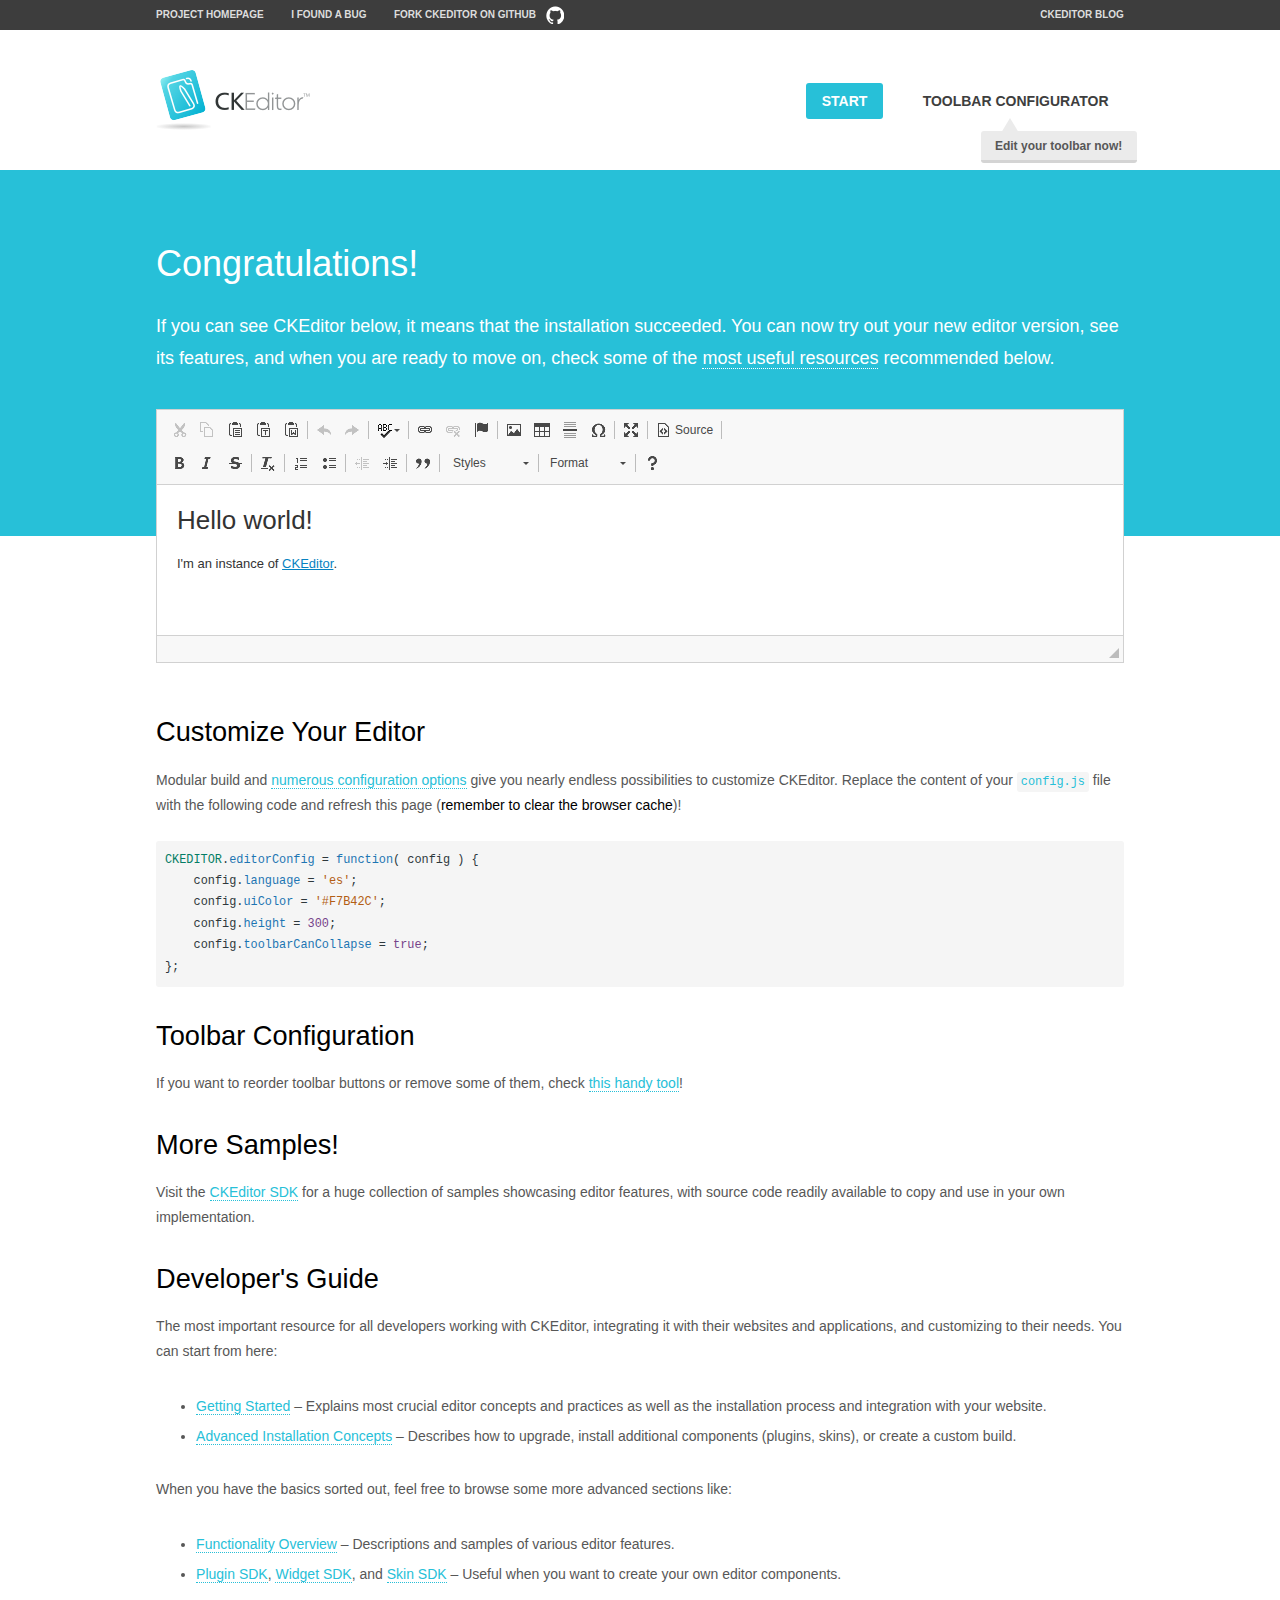
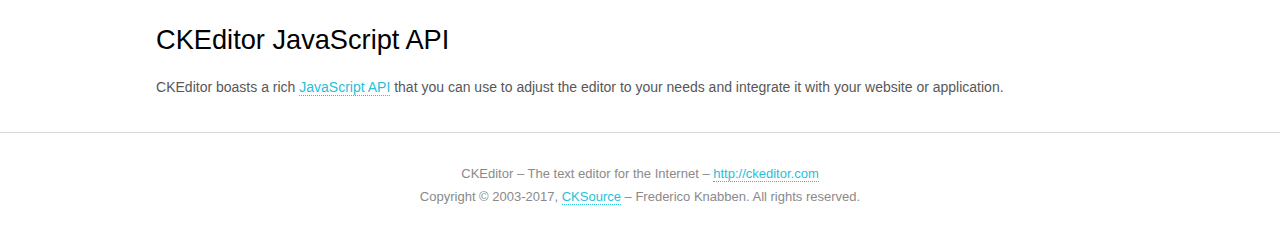
<file: ckeditor/samples/index.html>
<!DOCTYPE html>
<!--
Copyright (c) 2003-2017, CKSource - Frederico Knabben. All rights reserved.
For licensing, see LICENSE.md or http://ckeditor.com/license
-->
<html>
<head>
	<meta charset="utf-8">
	<title>CKEditor Sample</title>
	<script src="../ckeditor.js"></script>
	<script src="js/sample.js"></script>
	<link rel="stylesheet" href="css/samples.css">
	<link rel="stylesheet" href="toolbarconfigurator/lib/codemirror/neo.css">
</head>
<body id="main">

<nav class="navigation-a">
	<div class="grid-container">
		<ul class="navigation-a-left grid-width-70">
			<li><a href="http://ckeditor.com">Project Homepage</a></li>
			<li><a href="http://dev.ckeditor.com/">I found a bug</a></li>
			<li><a href="http://github.com/ckeditor/ckeditor-dev" class="icon-pos-right icon-navigation-a-github">Fork CKEditor on GitHub</a></li>
		</ul>
		<ul class="navigation-a-right grid-width-30">
			<li><a href="http://ckeditor.com/blog-list">CKEditor Blog</a></li>
		</ul>
	</div>
</nav>

<header class="header-a">
	<div class="grid-container">
		<h1 class="header-a-logo grid-width-30">
			<a href="index.html"><img src="img/logo.png" alt="CKEditor Sample"></a>
		</h1>

		<nav class="navigation-b grid-width-70">
			<ul>
				<li><a href="index.html" class="button-a button-a-background">Start</a></li>
				<li><a href="toolbarconfigurator/index.html" class="button-a">Toolbar configurator <span class="balloon-a balloon-a-nw">Edit your toolbar now!</span></a></li>
			</ul>
		</nav>
	</div>
</header>

<main>
	<div class="adjoined-top">
		<div class="grid-container">
			<div class="content grid-width-100">
				<h1>Congratulations!</h1>
				<p>
					If you can see CKEditor below, it means that the installation succeeded.
					You can now try out your new editor version, see its features, and when you are ready to move on, check some of the <a href="#sample-customize">most useful resources</a> recommended below.
				</p>
			</div>
		</div>
	</div>
	<div class="adjoined-bottom">
		<div class="grid-container">
			<div class="grid-width-100">
				<div id="editor">
					<h1>Hello world!</h1>
					<p>I'm an instance of <a href="http://ckeditor.com">CKEditor</a>.</p>
				</div>
			</div>
		</div>
	</div>

	<div class="grid-container">
		<div class="content grid-width-100">
			<section id="sample-customize">
				<h2>Customize Your Editor</h2>
				<p>Modular build and <a href="http://docs.ckeditor.com/#!/guide/dev_configuration">numerous configuration options</a> give you nearly endless possibilities to customize CKEditor. Replace the content of your <code><a href="../config.js">config.js</a></code> file with the following code and refresh this page (<strong>remember to clear the browser cache</strong>)!</p>
		<pre class="cm-s-neo CodeMirror"><code><span style="padding-right: 0.1px;"><span class="cm-variable">CKEDITOR</span>.<span class="cm-property">editorConfig</span> <span class="cm-operator">=</span> <span class="cm-keyword">function</span>( <span class="cm-def">config</span> ) {</span>
<span style="padding-right: 0.1px;"><span class="cm-tab">	</span><span class="cm-variable-2">config</span>.<span class="cm-property">language</span> <span class="cm-operator">=</span> <span class="cm-string">'es'</span>;</span>
<span style="padding-right: 0.1px;"><span class="cm-tab">	</span><span class="cm-variable-2">config</span>.<span class="cm-property">uiColor</span> <span class="cm-operator">=</span> <span class="cm-string">'#F7B42C'</span>;</span>
<span style="padding-right: 0.1px;"><span class="cm-tab">	</span><span class="cm-variable-2">config</span>.<span class="cm-property">height</span> <span class="cm-operator">=</span> <span class="cm-number">300</span>;</span>
<span style="padding-right: 0.1px;"><span class="cm-tab">	</span><span class="cm-variable-2">config</span>.<span class="cm-property">toolbarCanCollapse</span> <span class="cm-operator">=</span> <span class="cm-atom">true</span>;</span>
<span style="padding-right: 0.1px;">};</span></code></pre>
			</section>

			<section>
				<h2>Toolbar Configuration</h2>
				<p>If you want to reorder toolbar buttons or remove some of them, check <a href="toolbarconfigurator/index.html">this handy tool</a>!</p>
			</section>

			<section>
				<h2>More Samples!</h2>
				<p>Visit the <a href="http://sdk.ckeditor.com">CKEditor SDK</a> for a huge collection of samples showcasing editor features, with source code readily available to copy and use in your own implementation.</p>
			</section>

			<section>
				<h2>Developer's Guide</h2>
				<p>The most important resource for all developers working with CKEditor, integrating it with their websites and applications, and customizing to their needs. You can start from here:</p>
				<ul>
					<li><a href="http://docs.ckeditor.com/#!/guide/dev_installation">Getting Started</a> &ndash; Explains most crucial editor concepts and practices as well as the installation process and integration with your website.</li>
					<li><a href="http://docs.ckeditor.com/#!/guide/dev_advanced_installation">Advanced Installation Concepts</a> &ndash; Describes how to upgrade, install additional components (plugins, skins), or create a custom build.</li>
				</ul>
					<p>When you have the basics sorted out, feel free to browse some more advanced sections like:</p>
				<ul>
					<li><a href="http://docs.ckeditor.com/#!/guide/dev_features">Functionality Overview</a> &ndash; Descriptions and samples of various editor features.</li>
					<li><a href="http://docs.ckeditor.com/#!/guide/plugin_sdk_intro">Plugin SDK</a>, <a href="http://docs.ckeditor.com/#!/guide/widget_sdk_intro">Widget SDK</a>, and <a href="http://docs.ckeditor.com/#!/guide/skin_sdk_intro">Skin SDK</a> &ndash; Useful when you want to create your own editor components.</li>
				</ul>
			</section>

			<section>
				<h2>CKEditor JavaScript API</h2>
				<p>CKEditor boasts a rich <a href="http://docs.ckeditor.com/#!/api">JavaScript API</a> that you can use to adjust the editor to your needs and integrate it with your website or application.</p>
			</section>
		</div>
	</div>
</main>

<footer class="footer-a grid-container">
	<div class="grid-container">
		<p class="grid-width-100">
			CKEditor &ndash; The text editor for the Internet &ndash; <a class="samples" href="http://ckeditor.com/">http://ckeditor.com</a>
		</p>
		<p class="grid-width-100" id="copy">
			Copyright &copy; 2003-2017, <a class="samples" href="http://cksource.com/">CKSource</a> &ndash; Frederico Knabben. All rights reserved.
		</p>
	</div>
</footer>
<script>
	initSample();
</script>

</body>
</html>
</file>
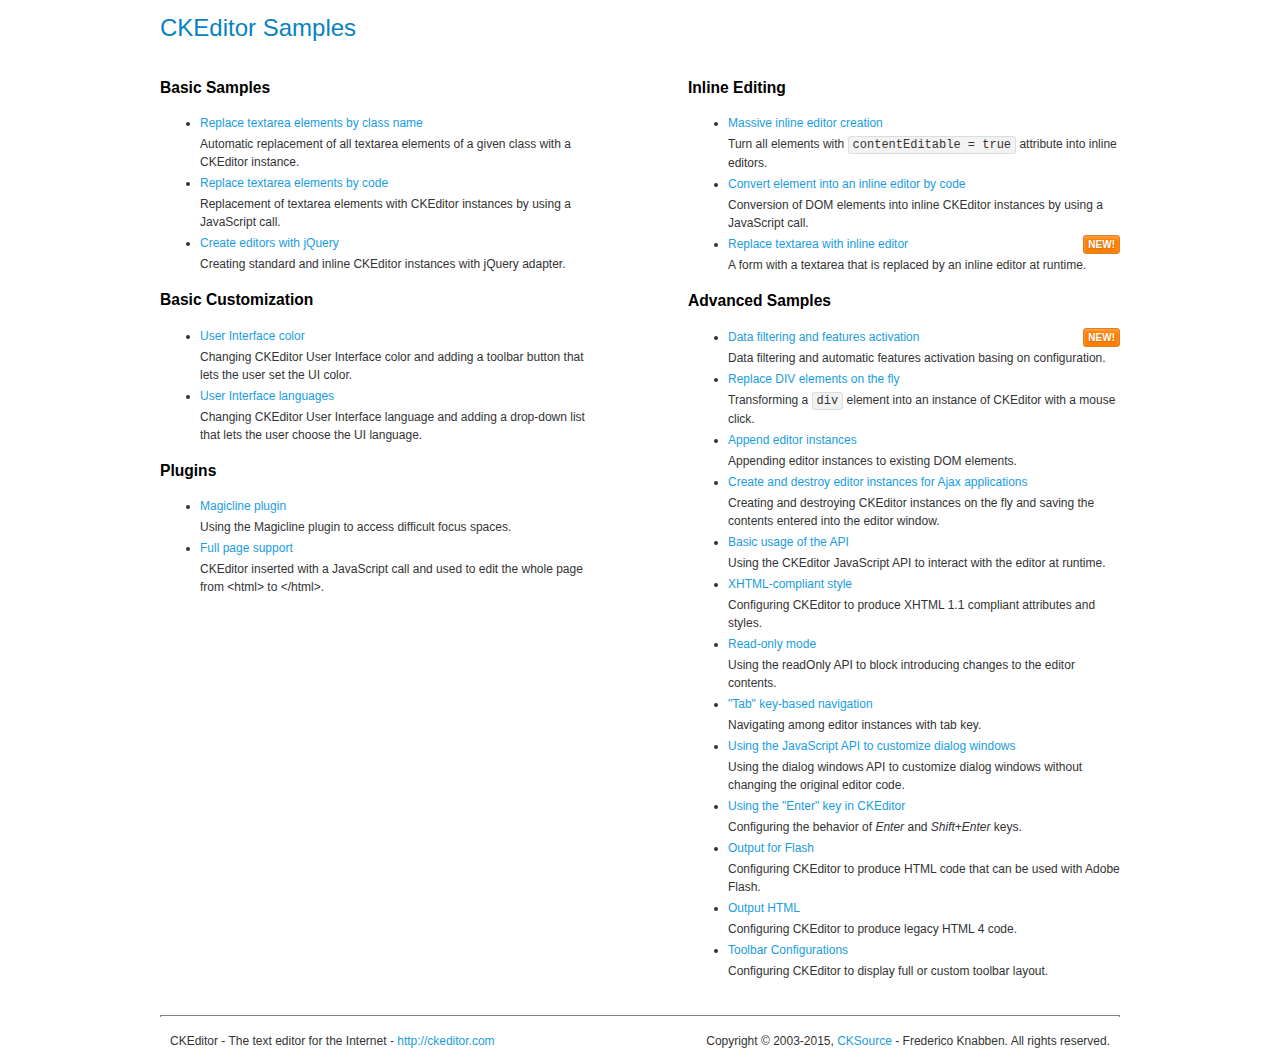
<file: ckeditor_old/samples/index.html>
<!DOCTYPE html>
<!--
Copyright (c) 2003-2015, CKSource - Frederico Knabben. All rights reserved.
For licensing, see LICENSE.md or http://ckeditor.com/license
-->
<html>
<head>
	<meta charset="utf-8">
	<title>CKEditor Samples</title>
	<link rel="stylesheet" href="sample.css">
</head>
<body>
	<h1 class="samples">
		CKEditor Samples
	</h1>
	<div class="twoColumns">
		<div class="twoColumnsLeft">
			<h2 class="samples">
				Basic Samples
			</h2>
			<dl class="samples">
				<dt><a class="samples" href="replacebyclass.html">Replace textarea elements by class name</a></dt>
				<dd>Automatic replacement of all textarea elements of a given class with a CKEditor instance.</dd>

				<dt><a class="samples" href="replacebycode.html">Replace textarea elements by code</a></dt>
				<dd>Replacement of textarea elements with CKEditor instances by using a JavaScript call.</dd>

				<dt><a class="samples" href="jquery.html">Create editors with jQuery</a></dt>
				<dd>Creating standard and inline CKEditor instances with jQuery adapter.</dd>
			</dl>

			<h2 class="samples">
				Basic Customization
			</h2>
			<dl class="samples">
				<dt><a class="samples" href="uicolor.html">User Interface color</a></dt>
				<dd>Changing CKEditor User Interface color and adding a toolbar button that lets the user set the UI color.</dd>

				<dt><a class="samples" href="uilanguages.html">User Interface languages</a></dt>
				<dd>Changing CKEditor User Interface language and adding a drop-down list that lets the user choose the UI language.</dd>
			</dl>


			<h2 class="samples">Plugins</h2>
<dl class="samples">
<dt><a class="samples" href="plugins/magicline/magicline.html">Magicline plugin</a></dt>
<dd>Using the Magicline plugin to access difficult focus spaces.</dd>

<dt><a class="samples" href="plugins/wysiwygarea/fullpage.html">Full page support</a></dt>
<dd>CKEditor inserted with a JavaScript call and used to edit the whole page from &lt;html&gt; to &lt;/html&gt;.</dd>
</dl>
		</div>
		<div class="twoColumnsRight">
			<h2 class="samples">
				Inline Editing
			</h2>
			<dl class="samples">
				<dt><a class="samples" href="inlineall.html">Massive inline editor creation</a></dt>
				<dd>Turn all elements with <code>contentEditable = true</code> attribute into inline editors.</dd>

				<dt><a class="samples" href="inlinebycode.html">Convert element into an inline editor by code</a></dt>
				<dd>Conversion of DOM elements into inline CKEditor instances by using a JavaScript call.</dd>

				<dt><a class="samples" href="inlinetextarea.html">Replace textarea with inline editor</a> <span class="new">New!</span></dt>
				<dd>A form with a textarea that is replaced by an inline editor at runtime.</dd>

				
			</dl>

			<h2 class="samples">
				Advanced Samples
			</h2>
			<dl class="samples">
				<dt><a class="samples" href="datafiltering.html">Data filtering and features activation</a> <span class="new">New!</span></dt>
				<dd>Data filtering and automatic features activation basing on configuration.</dd>

				<dt><a class="samples" href="divreplace.html">Replace DIV elements on the fly</a></dt>
				<dd>Transforming a <code>div</code> element into an instance of CKEditor with a mouse click.</dd>

				<dt><a class="samples" href="appendto.html">Append editor instances</a></dt>
				<dd>Appending editor instances to existing DOM elements.</dd>

				<dt><a class="samples" href="ajax.html">Create and destroy editor instances for Ajax applications</a></dt>
				<dd>Creating and destroying CKEditor instances on the fly and saving the contents entered into the editor window.</dd>

				<dt><a class="samples" href="api.html">Basic usage of the API</a></dt>
				<dd>Using the CKEditor JavaScript API to interact with the editor at runtime.</dd>

				<dt><a class="samples" href="xhtmlstyle.html">XHTML-compliant style</a></dt>
				<dd>Configuring CKEditor to produce XHTML 1.1 compliant attributes and styles.</dd>

				<dt><a class="samples" href="readonly.html">Read-only mode</a></dt>
				<dd>Using the readOnly API to block introducing changes to the editor contents.</dd>

				<dt><a class="samples" href="tabindex.html">"Tab" key-based navigation</a></dt>
				<dd>Navigating among editor instances with tab key.</dd>


				
<dt><a class="samples" href="plugins/dialog/dialog.html">Using the JavaScript API to customize dialog windows</a></dt>
<dd>Using the dialog windows API to customize dialog windows without changing the original editor code.</dd>

<dt><a class="samples" href="plugins/enterkey/enterkey.html">Using the &quot;Enter&quot; key in CKEditor</a></dt>
<dd>Configuring the behavior of <em>Enter</em> and <em>Shift+Enter</em> keys.</dd>

<dt><a class="samples" href="plugins/htmlwriter/outputforflash.html">Output for Flash</a></dt>
<dd>Configuring CKEditor to produce HTML code that can be used with Adobe Flash.</dd>

<dt><a class="samples" href="plugins/htmlwriter/outputhtml.html">Output HTML</a></dt>
<dd>Configuring CKEditor to produce legacy HTML 4 code.</dd>

<dt><a class="samples" href="plugins/toolbar/toolbar.html">Toolbar Configurations</a></dt>
<dd>Configuring CKEditor to display full or custom toolbar layout.</dd>

			</dl>
		</div>
	</div>
	<div id="footer">
		<hr>
		<p>
			CKEditor - The text editor for the Internet - <a class="samples" href="http://ckeditor.com/">http://ckeditor.com</a>
		</p>
		<p id="copy">
			Copyright &copy; 2003-2015, <a class="samples" href="http://cksource.com/">CKSource</a> - Frederico Knabben. All rights reserved.
		</p>
	</div>
</body>
</html>
</file>
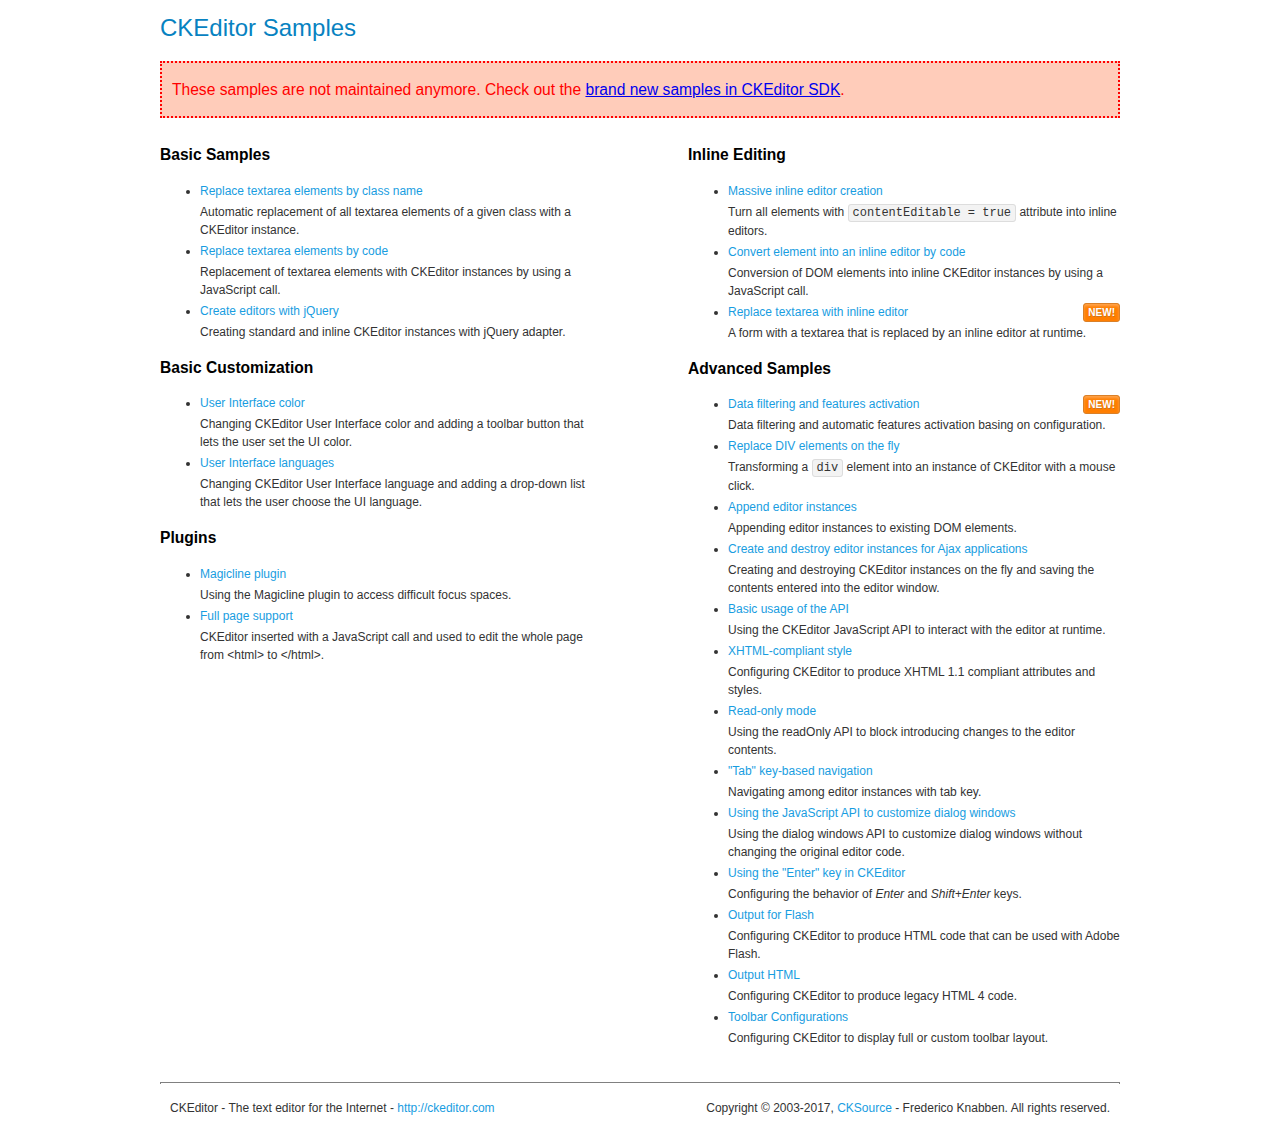
<file: ckeditor/samples/old/index.html>
<!DOCTYPE html>
<!--
Copyright (c) 2003-2017, CKSource - Frederico Knabben. All rights reserved.
For licensing, see LICENSE.md or http://ckeditor.com/license
-->
<html>
<head>
	<meta charset="utf-8">
	<title>CKEditor Samples</title>
	<link rel="stylesheet" href="sample.css">
</head>
<body>
	<h1 class="samples">
		CKEditor Samples
	</h1>
	<div class="warning deprecated">
		These samples are not maintained anymore. Check out the <a href="http://sdk.ckeditor.com/">brand new samples in CKEditor SDK</a>.
	</div>
	<div class="twoColumns">
		<div class="twoColumnsLeft">
			<h2 class="samples">
				Basic Samples
			</h2>
			<dl class="samples">
				<dt><a class="samples" href="replacebyclass.html">Replace textarea elements by class name</a></dt>
				<dd>Automatic replacement of all textarea elements of a given class with a CKEditor instance.</dd>

				<dt><a class="samples" href="replacebycode.html">Replace textarea elements by code</a></dt>
				<dd>Replacement of textarea elements with CKEditor instances by using a JavaScript call.</dd>

				<dt><a class="samples" href="jquery.html">Create editors with jQuery</a></dt>
				<dd>Creating standard and inline CKEditor instances with jQuery adapter.</dd>
			</dl>

			<h2 class="samples">
				Basic Customization
			</h2>
			<dl class="samples">
				<dt><a class="samples" href="uicolor.html">User Interface color</a></dt>
				<dd>Changing CKEditor User Interface color and adding a toolbar button that lets the user set the UI color.</dd>

				<dt><a class="samples" href="uilanguages.html">User Interface languages</a></dt>
				<dd>Changing CKEditor User Interface language and adding a drop-down list that lets the user choose the UI language.</dd>
			</dl>


			<h2 class="samples">Plugins</h2>
<dl class="samples">
<dt><a class="samples" href="magicline/magicline.html">Magicline plugin</a></dt>
<dd>Using the Magicline plugin to access difficult focus spaces.</dd>

<dt><a class="samples" href="wysiwygarea/fullpage.html">Full page support</a></dt>
<dd>CKEditor inserted with a JavaScript call and used to edit the whole page from &lt;html&gt; to &lt;/html&gt;.</dd>
</dl>
		</div>
		<div class="twoColumnsRight">
			<h2 class="samples">
				Inline Editing
			</h2>
			<dl class="samples">
				<dt><a class="samples" href="inlineall.html">Massive inline editor creation</a></dt>
				<dd>Turn all elements with <code>contentEditable = true</code> attribute into inline editors.</dd>

				<dt><a class="samples" href="inlinebycode.html">Convert element into an inline editor by code</a></dt>
				<dd>Conversion of DOM elements into inline CKEditor instances by using a JavaScript call.</dd>

				<dt><a class="samples" href="inlinetextarea.html">Replace textarea with inline editor</a> <span class="new">New!</span></dt>
				<dd>A form with a textarea that is replaced by an inline editor at runtime.</dd>

				
			</dl>

			<h2 class="samples">
				Advanced Samples
			</h2>
			<dl class="samples">
				<dt><a class="samples" href="datafiltering.html">Data filtering and features activation</a> <span class="new">New!</span></dt>
				<dd>Data filtering and automatic features activation basing on configuration.</dd>

				<dt><a class="samples" href="divreplace.html">Replace DIV elements on the fly</a></dt>
				<dd>Transforming a <code>div</code> element into an instance of CKEditor with a mouse click.</dd>

				<dt><a class="samples" href="appendto.html">Append editor instances</a></dt>
				<dd>Appending editor instances to existing DOM elements.</dd>

				<dt><a class="samples" href="ajax.html">Create and destroy editor instances for Ajax applications</a></dt>
				<dd>Creating and destroying CKEditor instances on the fly and saving the contents entered into the editor window.</dd>

				<dt><a class="samples" href="api.html">Basic usage of the API</a></dt>
				<dd>Using the CKEditor JavaScript API to interact with the editor at runtime.</dd>

				<dt><a class="samples" href="xhtmlstyle.html">XHTML-compliant style</a></dt>
				<dd>Configuring CKEditor to produce XHTML 1.1 compliant attributes and styles.</dd>

				<dt><a class="samples" href="readonly.html">Read-only mode</a></dt>
				<dd>Using the readOnly API to block introducing changes to the editor contents.</dd>

				<dt><a class="samples" href="tabindex.html">"Tab" key-based navigation</a></dt>
				<dd>Navigating among editor instances with tab key.</dd>


				
<dt><a class="samples" href="dialog/dialog.html">Using the JavaScript API to customize dialog windows</a></dt>
<dd>Using the dialog windows API to customize dialog windows without changing the original editor code.</dd>

<dt><a class="samples" href="enterkey/enterkey.html">Using the &quot;Enter&quot; key in CKEditor</a></dt>
<dd>Configuring the behavior of <em>Enter</em> and <em>Shift+Enter</em> keys.</dd>

<dt><a class="samples" href="htmlwriter/outputforflash.html">Output for Flash</a></dt>
<dd>Configuring CKEditor to produce HTML code that can be used with Adobe Flash.</dd>

<dt><a class="samples" href="htmlwriter/outputhtml.html">Output HTML</a></dt>
<dd>Configuring CKEditor to produce legacy HTML 4 code.</dd>

<dt><a class="samples" href="toolbar/toolbar.html">Toolbar Configurations</a></dt>
<dd>Configuring CKEditor to display full or custom toolbar layout.</dd>

			</dl>
		</div>
	</div>
	<div id="footer">
		<hr>
		<p>
			CKEditor - The text editor for the Internet - <a class="samples" href="http://ckeditor.com/">http://ckeditor.com</a>
		</p>
		<p id="copy">
			Copyright &copy; 2003-2017, <a class="samples" href="http://cksource.com/">CKSource</a> - Frederico Knabben. All rights reserved.
		</p>
	</div>
</body>
</html>
</file>
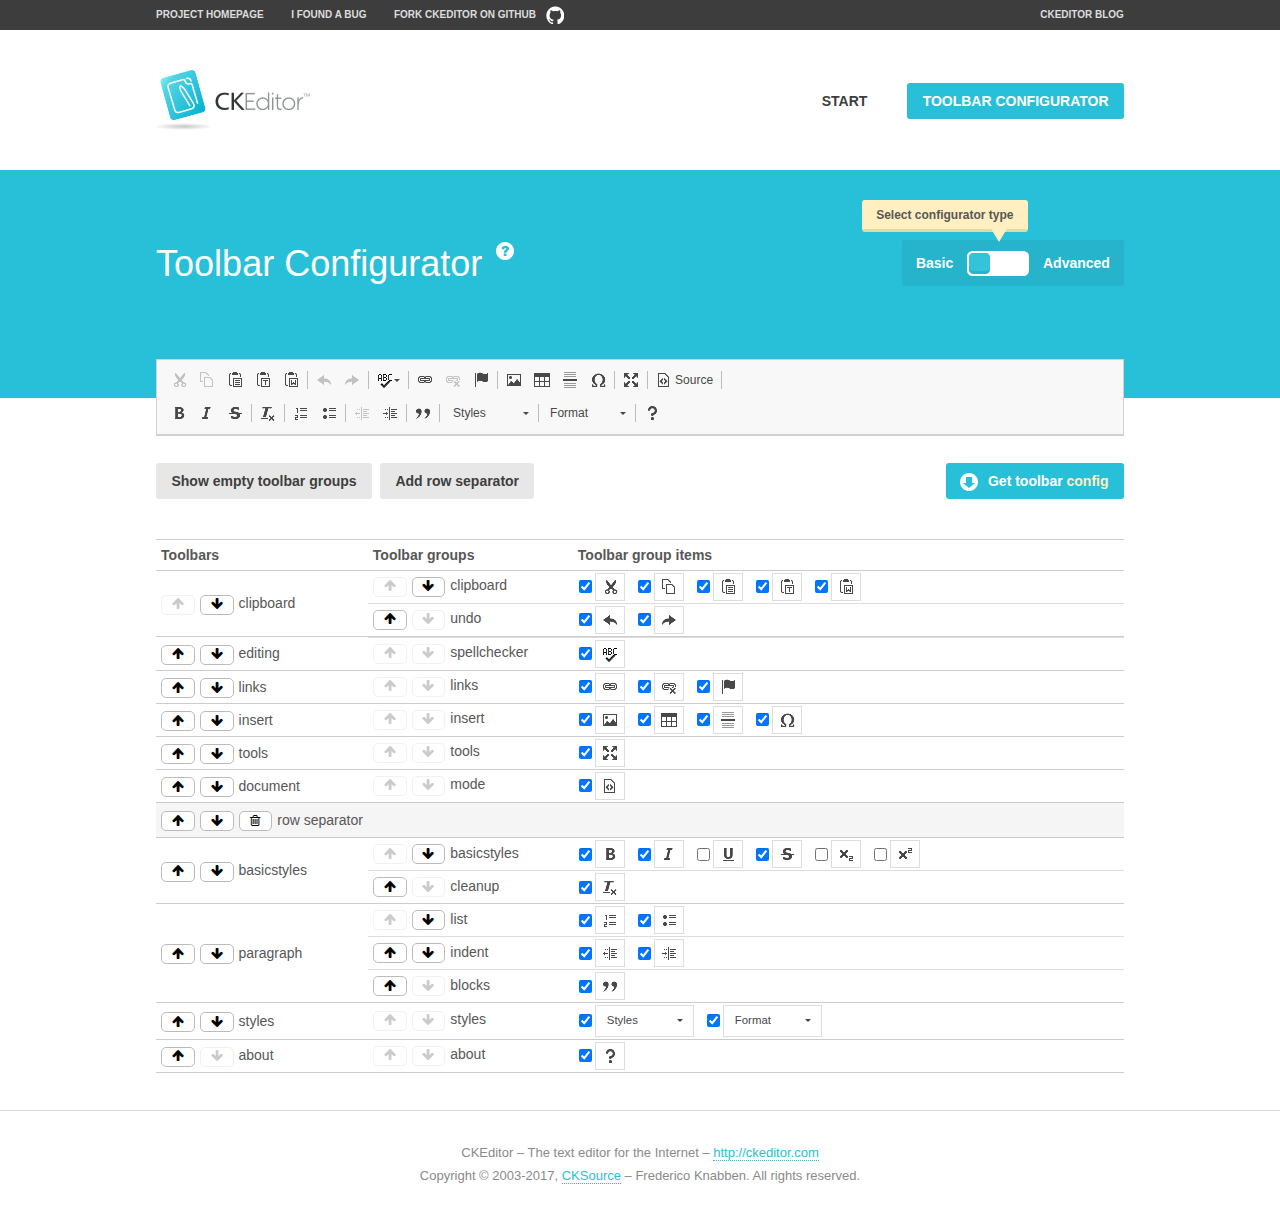
<file: ckeditor/samples/toolbarconfigurator/index.html>
<!DOCTYPE html>
<!--
Copyright (c) 2003-2017, CKSource - Frederico Knabben. All rights reserved.
For licensing, see LICENSE.md or http://ckeditor.com/license
-->
<!--[if IE 8]><html class="ie8"><![endif]-->
<!--[if gt IE 8]><html><![endif]-->
<!--[if !IE]><!--><html><!--<![endif]-->
<head>
	<meta charset="utf-8">
	<title>Toolbar Configurator</title>
	<script src="../../ckeditor.js"></script>
	<script>
		if ( CKEDITOR.env.ie && CKEDITOR.env.version < 9 )
			CKEDITOR.tools.enableHtml5Elements( document );
	</script>
	<link rel="stylesheet" href="lib/codemirror/codemirror.css">
	<link rel="stylesheet" href="lib/codemirror/show-hint.css">
	<link rel="stylesheet" href="lib/codemirror/neo.css">
	<link rel="stylesheet" href="css/fontello.css">
	<link rel="stylesheet" href="../css/samples.css">
</head>
<body id="toolbar">

<nav class="navigation-a">
	<div class="grid-container">
		<ul class="navigation-a-left grid-width-70">
			<li><a href="http://ckeditor.com">Project Homepage</a></li>
			<li><a href="http://dev.ckeditor.com/">I found a bug</a></li>
			<li><a href="http://github.com/ckeditor/ckeditor-dev" class="icon-pos-right icon-navigation-a-github">Fork CKEditor on GitHub</a></li>
		</ul>
		<ul class="navigation-a-right grid-width-30">
			<li><a href="http://ckeditor.com/blog-list">CKEditor Blog</a></li>
		</ul>
	</div>
</nav>

<header class="header-a">
	<div class="grid-container">
		<h1 class="header-a-logo grid-width-30">
			<a href="../index.html"><img src="../img/logo.png" alt="CKEditor Logo"></a>
		</h1>
		<nav class="navigation-b grid-width-70">
			<ul>
				<li><a href="../index.html"  class="button-a">Start</a></li>
				<li><a href="index.html"  class="button-a button-a-background">Toolbar configurator</a></li>
			</ul>
		</nav>
	</div>
</header>

<main>
	<div class="adjoined-top">
		<div class="grid-container">
			<div class="content grid-width-100">
				<div class="grid-container-nested">
					<h1 class="grid-width-60">
						Toolbar Configurator
						<a href="#help-content" type="button" title="Configurator help" id="help" class="button-a button-a-background button-a-no-text icon-pos-left icon-question-mark">Help</a>
					</h1>

					<div class="grid-width-40 grid-switch-magic">
						<div class="switch">
							<span class="balloon-a balloon-a-se">Select configurator type</span>
							<input type="radio" name="radio" data-num="1" id="radio-basic" />
							<input type="radio" name="radio" data-num="2" id="radio-advanced" />
							<label data-for="1" for="radio-basic">Basic</label>
							<span class="switch-inner">
								<span class="handler"></span>
							</span>
							<label data-for="2" for="radio-advanced">Advanced</label>
						</div>
					</div>
				</div>
			</div>
		</div>
	</div>
	<div class="adjoined-bottom">
		<div class="grid-container">
			<div class="grid-width-100">
				<div class="editors-container">
					<div id="editor-basic"></div>
					<div id="editor-advanced"></div>
				</div>
			</div>
		</div>
	</div>

	<div class="grid-container configurator">
		<div class="content grid-width-100">
			<div class="configurator">
				<div>
					<div id="toolbarModifierWrapper"></div>
				</div>
			</div>
		</div>
	</div>

	<div id="help-content">
		<div class="grid-container">
			<div class="grid-width-100">
				<h2>What Am I Doing Here?</h2>

				<div class="grid-container grid-container-nested">
					<div class="basic">
						<div class="grid-width-50">
							<p>Arrange <a href="http://docs.ckeditor.com/#!/api/CKEDITOR.config-cfg-toolbarGroups">toolbar groups</a>, toggle <a href="http://docs.ckeditor.com/#!/api/CKEDITOR.config-cfg-removeButtons">button visibility</a> according to your needs and get your toolbar configuration.</p>
							<p>You can replace the content of the <a href="../../config.js"><code>config.js</code></a> file with the generated configuration. If you already set some configuration options you will need to merge both configurations.</p>
						</div>
						<div class="grid-width-50">
							<p>Read more about different ways of <a href="http://docs.ckeditor.com/#!/guide/dev_configuration">setting configuration</a> and do not forget about <strong>clearing browser cache</strong>.</p>
							<p>Arranging toolbar groups is the recommended way of configuring the toolbar, but if you need more freedom you can use the <a href="#advanced">advanced configurator</a>.</p>
						</div>
					</div>
					<div class="advanced" style="display: none;">
						<div class="grid-width-50">
							<p>With this code editor you can edit your <a href="http://docs.ckeditor.com/#!/api/CKEDITOR.config-cfg-toolbar">toolbar configuration</a> live.</p>
							<p>You can replace the content of the <a href="../../config.js"><code>config.js</code></a> file with the generated configuration. If you already set some configuration options you will need to merge both configurations.</p>
						</div>
						<div class="grid-width-50">
							<p>Read more about different ways of <a href="http://docs.ckeditor.com/#!/guide/dev_configuration">setting configuration</a> and do not forget about <strong>clearing browser cache</strong>.</p>
						</div>
					</div>
				</div>

				<p class="grid-container grid-container-nested">
					<button type="button" class="help-content-close grid-width-100 button-a button-a-background">Got it. Let's play!</button>
				</p>
			</div>
		</div>
	</div>
</main>

<footer class="footer-a grid-container">
	<p class="grid-width-100">
		CKEditor &ndash; The text editor for the Internet &ndash; <a class="samples" href="http://ckeditor.com/">http://ckeditor.com</a>
	</p>
	<p class="grid-width-100" id="copy">
		Copyright &copy; 2003-2017, <a class="samples" href="http://cksource.com/">CKSource</a> &ndash; Frederico Knabben. All rights reserved.
	</p>
</footer>

<script src="lib/codemirror/codemirror.js"></script>
<script src="lib/codemirror/javascript.js"></script>
<script src="lib/codemirror/show-hint.js"></script>

<script src="js/fulltoolbareditor.js"></script>
<script src="js/abstracttoolbarmodifier.js"></script>
<script src="js/toolbarmodifier.js"></script>
<script src="js/toolbartextmodifier.js"></script>
<script src="../js/sf.js"></script>

<script>
	( function() {
		'use strict';

		var mode = ( window.location.hash.substr( 1 ) === 'advanced' ) ? 'advanced' : 'basic',
			configuratorSection = CKEDITOR.document.findOne( 'main > .grid-container.configurator' ),
			basicInstruction = CKEDITOR.document.findOne( '#help-content .basic' ),
			advancedInstruction = CKEDITOR.document.findOne( '#help-content .advanced' ),

			// Configurator mode switcher.
			modeSwitchBasic = CKEDITOR.document.getById( 'radio-basic' ),
			modeSwitchAdvanced = CKEDITOR.document.getById( 'radio-advanced' );

		// Initial setup
		function updateSwitcher() {
			if ( mode === 'advanced' ) {
				modeSwitchAdvanced.$.checked = true;
			} else {
				modeSwitchBasic.$.checked = true;
			}
		}

		updateSwitcher();

		CKEDITOR.document.getWindow().on( 'hashchange', function( e ) {
			var hash = window.location.hash.substr( 1 );
			if ( !( hash === 'advanced' || hash === 'basic' ) ) {
				return;
			}
			mode = hash;
			onToolbarsDone( mode );
		} );

		CKEDITOR.document.getWindow().on( 'resize', function() {
			updateToolbar( ( mode === 'basic' ? toolbarModifier : toolbarTextModifier )[ 'editorInstance' ] );
		} );

		function onRefresh( modifier ) {
			modifier = modifier || this;

			if ( mode === 'basic' && modifier instanceof ToolbarConfigurator.ToolbarTextModifier ) {
				return;
			}

			// CodeMirror container becomes visible, so we need to refresh and to avoid rendering problems.
			if ( mode === 'advanced' && modifier instanceof ToolbarConfigurator.ToolbarTextModifier ) {
				modifier.codeContainer.refresh();
			}

			updateToolbar( modifier.editorInstance );
		}

		function updateToolbar( editor ) {
			var editorContainer = editor.container;

			// Not always editor is loaded.
			if ( !editorContainer ) {
				return;
			}

			var displayStyle = editorContainer.getStyle( 'display' );

			editorContainer.setStyle( 'display', 'block' );

			var newHeight = editorContainer.getSize( 'height' );

			var newMarginTop = parseInt( editorContainer.getComputedStyle( 'margin-top' ), 10 );
			newMarginTop = ( isNaN( newMarginTop ) ? 0 : Number( newMarginTop ) );

			var newMarginBottom = parseInt( editorContainer.getComputedStyle( 'margin-bottom' ), 10 );
			newMarginBottom = ( isNaN( newMarginBottom ) ? 0 : Number( newMarginBottom ) );

			var result = newHeight + newMarginTop + newMarginBottom;

			editorContainer.setStyle( 'display', displayStyle );

			editor.container.getAscendant( 'div' ).setStyle( 'height', result + 'px' );
		}

		var toolbarModifier = new ToolbarConfigurator.ToolbarModifier( 'editor-basic' );

		var done = 0;
		toolbarModifier.init( onToolbarInit );
		toolbarModifier.onRefresh = onRefresh;

		CKEDITOR.document.getById( 'toolbarModifierWrapper' ).append( toolbarModifier.mainContainer );

		var toolbarTextModifier = new ToolbarConfigurator.ToolbarTextModifier( 'editor-advanced' );
		toolbarTextModifier.init( onToolbarInit );
		toolbarTextModifier.onRefresh = onRefresh;

		function onToolbarInit() {
			if ( ++done === 2 ) {
				onToolbarsDone();

				positionSticky.watch( CKEDITOR.document.findOne( '.toolbar' ), function() {
					return mode === 'advanced';
				} );
			}
		}

		function onToolbarsDone() {
			if ( mode === 'basic' ) {
				toggleModeBasic( false );
			} else {
				toggleModeAdvanced( false );
			}

			updateSwitcher();

			setTimeout( function() {
				CKEDITOR.document.findOne( '.editors-container' ).addClass( 'active' );
				CKEDITOR.document.findOne( '#toolbarModifierWrapper' ).addClass( 'active' );
			}, 200 );
		}

		CKEDITOR.document.getById( 'toolbarModifierWrapper' ).append( toolbarTextModifier.mainContainer );

		function toogleModeSwitch( onElement, offElement, onModifier, offModifier ) {
			onElement.addClass( 'fancy-button-active' );
			offElement.removeClass( 'fancy-button-active' );

			onModifier.showUI();
			offModifier.hideUI();
		}

		function toggleModeBasic( callOnRefresh ) {
			callOnRefresh = ( callOnRefresh !== false );
			mode = 'basic';
			window.location.hash = '#basic';
			toogleModeSwitch( modeSwitchBasic, modeSwitchAdvanced, toolbarModifier, toolbarTextModifier );

			configuratorSection.removeClass( 'freed-width' );
			basicInstruction.show();
			advancedInstruction.hide();

			callOnRefresh && onRefresh( toolbarModifier );
		}

		function toggleModeAdvanced( callOnRefresh ) {
			callOnRefresh = ( callOnRefresh !== false );
			mode = 'advanced';
			window.location.hash = '#advanced';
			toogleModeSwitch( modeSwitchAdvanced, modeSwitchBasic, toolbarTextModifier, toolbarModifier );

			configuratorSection.addClass( 'freed-width' );
			advancedInstruction.show();
			basicInstruction.hide();

			callOnRefresh && onRefresh( toolbarTextModifier );
		}

		modeSwitchBasic.on( 'click', toggleModeBasic );
		modeSwitchAdvanced.on( 'click', toggleModeAdvanced );

		//
		// Position:sticky for the toolbar.
		//

		// Will make elements behave like they were styled with position:sticky.
		var positionSticky = {
			// Store object: {
			// 		element: CKEDITOR.dom.element, // Element which will float.
			// 		placeholder: CKEDITOR.dom.element, // Placeholder which is place to prevent page bounce.
			// 		isFixed: boolean // Whether element float now.
			// }
			watched: [],

			active: [],

			staticContainer: null,

			init: function() {
				var element = CKEDITOR.dom.element.createFromHtml(
					'<div class="staticContainer">' +
						'<div class="grid-container" >' +
							'<div class="grid-width-100">' +
								'<div class="inner"></div>' +
							'</div>' +
						'</div>' +
					'</div>' );

				this.staticContainer = element.findOne( '.inner' );

				CKEDITOR.document.getBody().append( element );
			},

			watch: function( element, preventFunc ) {
				this.watched.push( {
					element: element,
					placeholder: new CKEDITOR.dom.element( 'div' ),
					isFixed: false,
					preventFunc: preventFunc
				} );
			},

			checkAll: function() {
				for ( var i = 0; i < this.watched.length; i++ ) {
					this.check( this.watched[ i ] );
				}
			},

			check: function( element ) {
				var isFixed = element.isFixed;
				var shouldBeFixed = this.shouldBeFixed( element );

				// Nothing to be done.
				if ( isFixed === shouldBeFixed ) {
					return;
				}

				var placeholder = element.placeholder;

				if ( isFixed ) {
					// Unfixing.

					element.element.insertBefore( placeholder );
					placeholder.remove();

					element.element.removeStyle( 'margin' );

					this.active.splice( CKEDITOR.tools.indexOf( this.active, element ), 1 );

				} else {
					// Fixing.
					placeholder.setStyle( 'width', element.element.getSize( 'width' ) + 'px' );
					placeholder.setStyle( 'height', element.element.getSize( 'height' ) + 'px' );
					placeholder.setStyle( 'margin-bottom', element.element.getComputedStyle( 'margin-bottom' ) );
					placeholder.setStyle( 'display', element.element.getComputedStyle( 'display' ) );
					placeholder.insertAfter( element.element );

					this.staticContainer.append( element.element );

					this.active.push( element );
				}

				element.isFixed = !element.isFixed;
			},

			shouldBeFixed: function( element ) {
				if ( element.preventFunc && element.preventFunc() ) {
					return false;
				}

				// If element is already fixed we are checking it's placeholder.
				var related = ( element.isFixed ? element.placeholder : element.element ),
					clientRect = related.$.getBoundingClientRect(),
					staticHeight = this.staticContainer.getSize('height' ),
					elemHeight = element.element.getSize( 'height' );

				if ( element.isFixed ) {
					return ( clientRect.top + elemHeight < staticHeight );
				} else {
					return ( clientRect.top < staticHeight );
				}
			}
		};

		positionSticky.init();

		CKEDITOR.document.getWindow().on( 'scroll',
			new CKEDITOR.tools.eventsBuffer( 100, positionSticky.checkAll, positionSticky ).input
		);

		// Make the toolbar sticky.
		positionSticky.watch( CKEDITOR.document.findOne( '.editors-container' ) );

		// Help button and help-content.
		( function() {
			var helpButton = CKEDITOR.document.getById( 'help' ),
				helpContent = CKEDITOR.document.getById( 'help-content' );

			// Don't show help button on IE8 because it's unsupported by Pico Modal.
			if ( CKEDITOR.env.ie && CKEDITOR.env.version == 8 ) {
				helpButton.hide();
			} else {
				// Display help modal when the button is clicked.
				helpButton.on( 'click', function( evt ) {
					SF.modal( {
						// Clone modal content from DOM.
						content: helpContent.getHtml(),

						afterCreate: function( modal ) {
							// Enable modal content button to close the modal.
							new CKEDITOR.dom.element( modal.modalElem() ).findOne( '.help-content-close' ).once( 'click', modal.close );
						}
					} ).show();
				} );
			}
		} )();
	} )();
</script>
</body>
</html>
</file>
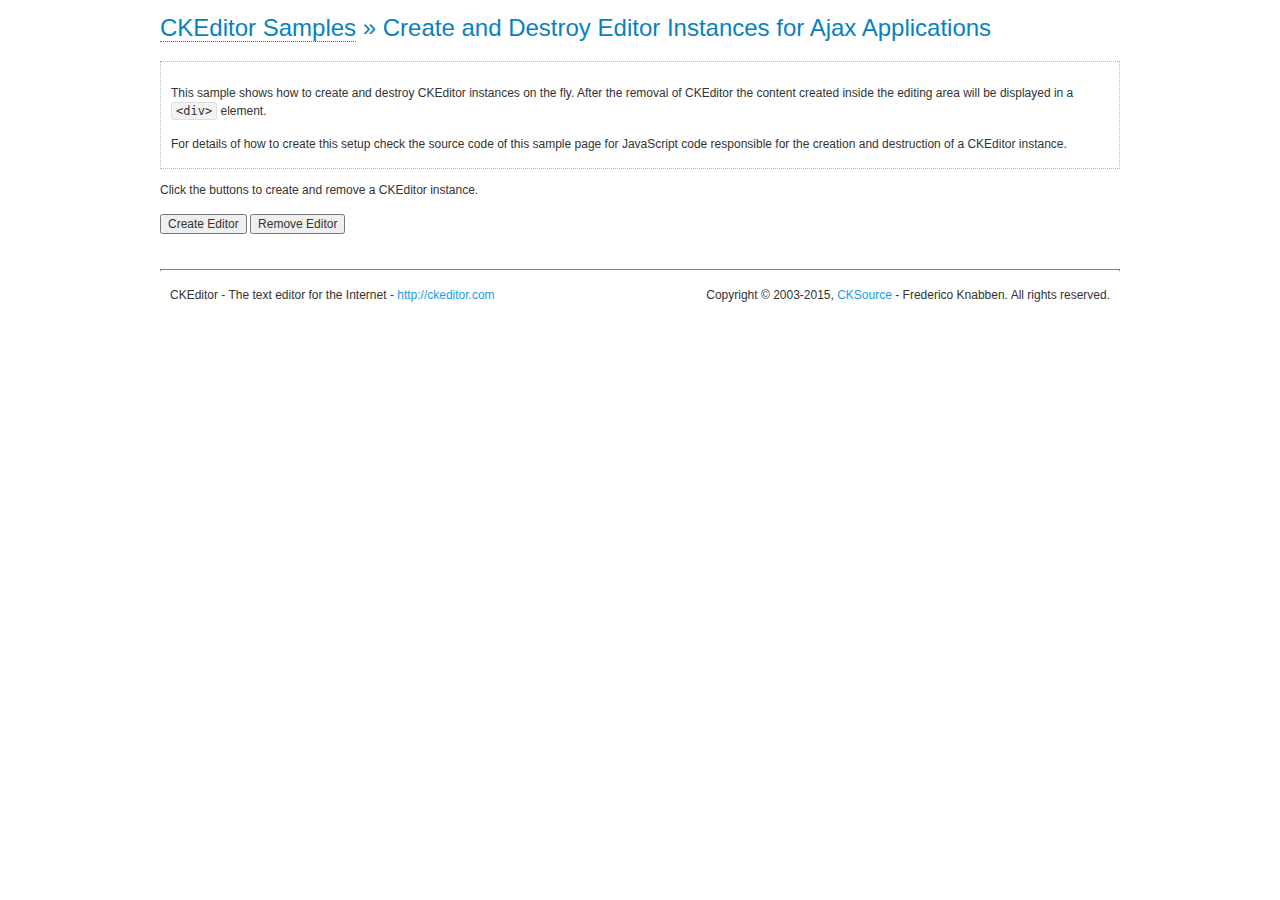
<file: ckeditor_old/samples/ajax.html>
<!DOCTYPE html>
<!--
Copyright (c) 2003-2015, CKSource - Frederico Knabben. All rights reserved.
For licensing, see LICENSE.md or http://ckeditor.com/license
-->
<html>
<head>
	<meta charset="utf-8">
	<title>Ajax &mdash; CKEditor Sample</title>
	<script src="../ckeditor.js"></script>
	<link rel="stylesheet" href="sample.css">
	<script>

		var editor, html = '';

		function createEditor() {
			if ( editor )
				return;

			// Create a new editor inside the <div id="editor">, setting its value to html
			var config = {};
			editor = CKEDITOR.appendTo( 'editor', config, html );
		}

		function removeEditor() {
			if ( !editor )
				return;

			// Retrieve the editor contents. In an Ajax application, this data would be
			// sent to the server or used in any other way.
			document.getElementById( 'editorcontents' ).innerHTML = html = editor.getData();
			document.getElementById( 'contents' ).style.display = '';

			// Destroy the editor.
			editor.destroy();
			editor = null;
		}

	</script>
</head>
<body>
	<h1 class="samples">
		<a href="index.html">CKEditor Samples</a> &raquo; Create and Destroy Editor Instances for Ajax Applications
	</h1>
	<div class="description">
		<p>
			This sample shows how to create and destroy CKEditor instances on the fly. After the removal of CKEditor the content created inside the editing
			area will be displayed in a <code>&lt;div&gt;</code> element.
		</p>
		<p>
			For details of how to create this setup check the source code of this sample page
			for JavaScript code responsible for the creation and destruction of a CKEditor instance.
		</p>
	</div>
	<p>Click the buttons to create and remove a CKEditor instance.</p>
	<p>
		<input onclick="createEditor();" type="button" value="Create Editor">
		<input onclick="removeEditor();" type="button" value="Remove Editor">
	</p>
	<!-- This div will hold the editor. -->
	<div id="editor">
	</div>
	<div id="contents" style="display: none">
		<p>
			Edited Contents:
		</p>
		<!-- This div will be used to display the editor contents. -->
		<div id="editorcontents">
		</div>
	</div>
	<div id="footer">
		<hr>
		<p>
			CKEditor - The text editor for the Internet - <a class="samples" href="http://ckeditor.com/">http://ckeditor.com</a>
		</p>
		<p id="copy">
			Copyright &copy; 2003-2015, <a class="samples" href="http://cksource.com/">CKSource</a> - Frederico
			Knabben. All rights reserved.
		</p>
	</div>
</body>
</html>
</file>
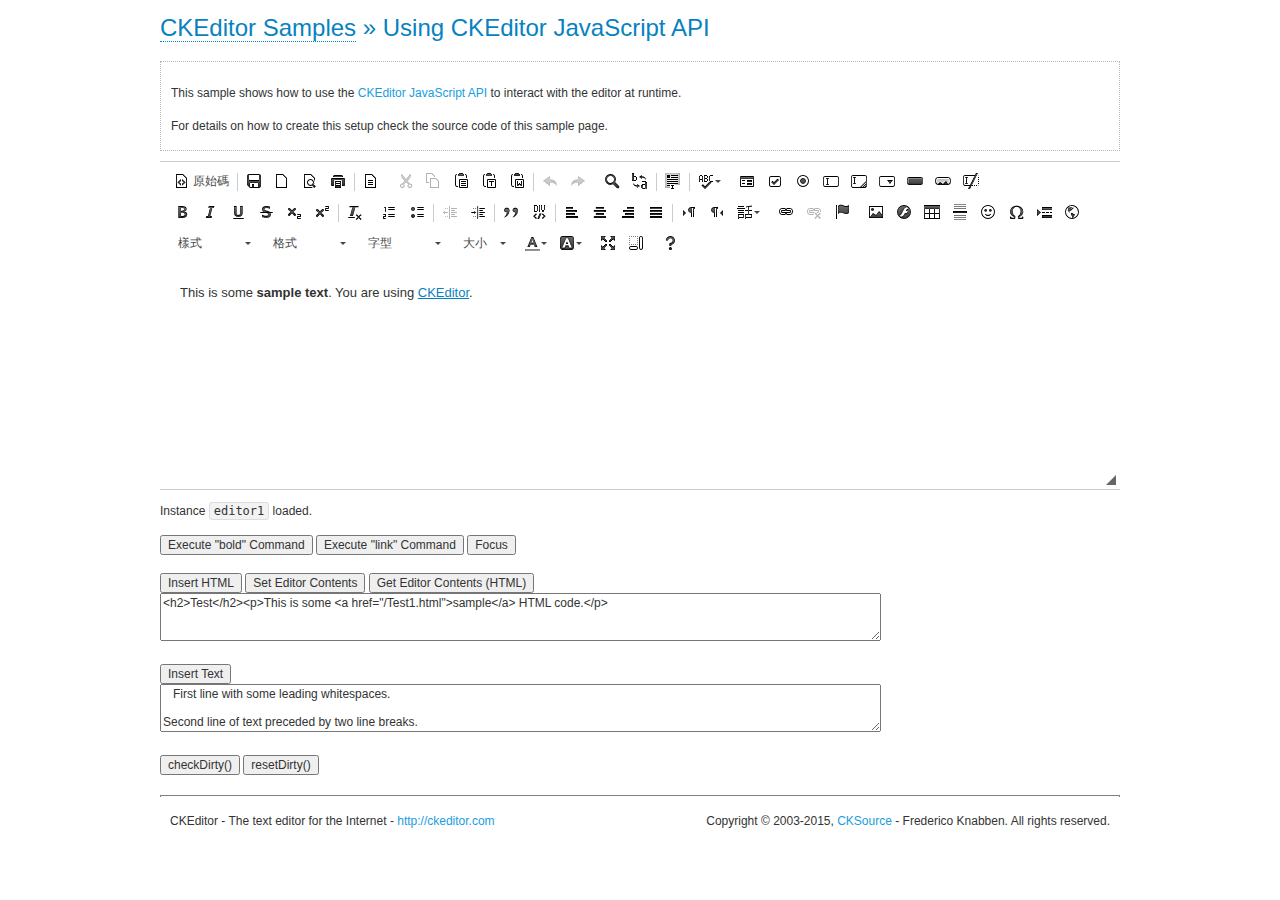
<file: ckeditor_old/samples/api.html>
<!DOCTYPE html>
<!--
Copyright (c) 2003-2015, CKSource - Frederico Knabben. All rights reserved.
For licensing, see LICENSE.md or http://ckeditor.com/license
-->
<html>
<head>
	<meta charset="utf-8">
	<title>API Usage &mdash; CKEditor Sample</title>
	<script src="../ckeditor.js"></script>
	<link href="sample.css" rel="stylesheet">
	<script>

// The instanceReady event is fired, when an instance of CKEditor has finished
// its initialization.
CKEDITOR.on( 'instanceReady', function( ev ) {
	// Show the editor name and description in the browser status bar.
	document.getElementById( 'eMessage' ).innerHTML = 'Instance <code>' + ev.editor.name + '<\/code> loaded.';

	// Show this sample buttons.
	document.getElementById( 'eButtons' ).style.display = 'block';
});

function InsertHTML() {
	// Get the editor instance that we want to interact with.
	var editor = CKEDITOR.instances.editor1;
	var value = document.getElementById( 'htmlArea' ).value;

	// Check the active editing mode.
	if ( editor.mode == 'wysiwyg' )
	{
		// Insert HTML code.
		// http://docs.ckeditor.com/#!/api/CKEDITOR.editor-method-insertHtml
		editor.insertHtml( value );
	}
	else
		alert( 'You must be in WYSIWYG mode!' );
}

function InsertText() {
	// Get the editor instance that we want to interact with.
	var editor = CKEDITOR.instances.editor1;
	var value = document.getElementById( 'txtArea' ).value;

	// Check the active editing mode.
	if ( editor.mode == 'wysiwyg' )
	{
		// Insert as plain text.
		// http://docs.ckeditor.com/#!/api/CKEDITOR.editor-method-insertText
		editor.insertText( value );
	}
	else
		alert( 'You must be in WYSIWYG mode!' );
}

function SetContents() {
	// Get the editor instance that we want to interact with.
	var editor = CKEDITOR.instances.editor1;
	var value = document.getElementById( 'htmlArea' ).value;

	// Set editor contents (replace current contents).
	// http://docs.ckeditor.com/#!/api/CKEDITOR.editor-method-setData
	editor.setData( value );
}

function GetContents() {
	// Get the editor instance that you want to interact with.
	var editor = CKEDITOR.instances.editor1;

	// Get editor contents
	// http://docs.ckeditor.com/#!/api/CKEDITOR.editor-method-getData
	alert( editor.getData() );
}

function ExecuteCommand( commandName ) {
	// Get the editor instance that we want to interact with.
	var editor = CKEDITOR.instances.editor1;

	// Check the active editing mode.
	if ( editor.mode == 'wysiwyg' )
	{
		// Execute the command.
		// http://docs.ckeditor.com/#!/api/CKEDITOR.editor-method-execCommand
		editor.execCommand( commandName );
	}
	else
		alert( 'You must be in WYSIWYG mode!' );
}

function CheckDirty() {
	// Get the editor instance that we want to interact with.
	var editor = CKEDITOR.instances.editor1;
	// Checks whether the current editor contents present changes when compared
	// to the contents loaded into the editor at startup
	// http://docs.ckeditor.com/#!/api/CKEDITOR.editor-method-checkDirty
	alert( editor.checkDirty() );
}

function ResetDirty() {
	// Get the editor instance that we want to interact with.
	var editor = CKEDITOR.instances.editor1;
	// Resets the "dirty state" of the editor (see CheckDirty())
	// http://docs.ckeditor.com/#!/api/CKEDITOR.editor-method-resetDirty
	editor.resetDirty();
	alert( 'The "IsDirty" status has been reset' );
}

function Focus() {
	CKEDITOR.instances.editor1.focus();
}

function onFocus() {
	document.getElementById( 'eMessage' ).innerHTML = '<b>' + this.name + ' is focused </b>';
}

function onBlur() {
	document.getElementById( 'eMessage' ).innerHTML = this.name + ' lost focus';
}

	</script>

</head>
<body>
	<h1 class="samples">
		<a href="index.html">CKEditor Samples</a> &raquo; Using CKEditor JavaScript API
	</h1>
	<div class="description">
	<p>
		This sample shows how to use the
		<a class="samples" href="http://docs.ckeditor.com/#!/api/CKEDITOR.editor">CKEditor JavaScript API</a>
		to interact with the editor at runtime.
	</p>
	<p>
		For details on how to create this setup check the source code of this sample page.
	</p>
	</div>

	<!-- This <div> holds alert messages to be display in the sample page. -->
	<div id="alerts">
		<noscript>
			<p>
				<strong>CKEditor requires JavaScript to run</strong>. In a browser with no JavaScript
				support, like yours, you should still see the contents (HTML data) and you should
				be able to edit it normally, without a rich editor interface.
			</p>
		</noscript>
	</div>
	<form action="../../../samples/sample_posteddata.php" method="post">
		<textarea cols="100" id="editor1" name="editor1" rows="10">&lt;p&gt;This is some &lt;strong&gt;sample text&lt;/strong&gt;. You are using &lt;a href="http://ckeditor.com/"&gt;CKEditor&lt;/a&gt;.&lt;/p&gt;</textarea>

		<script>
			// Replace the <textarea id="editor1"> with an CKEditor instance.
			CKEDITOR.replace( 'editor1', {
				on: {
					focus: onFocus,
					blur: onBlur,

					// Check for availability of corresponding plugins.
					pluginsLoaded: function( evt ) {
						var doc = CKEDITOR.document, ed = evt.editor;
						if ( !ed.getCommand( 'bold' ) )
							doc.getById( 'exec-bold' ).hide();
						if ( !ed.getCommand( 'link' ) )
							doc.getById( 'exec-link' ).hide();
					}
				}
			});
		</script>

		<p id="eMessage">
		</p>

		<div id="eButtons" style="display: none">
			<input id="exec-bold" onclick="ExecuteCommand('bold');" type="button" value="Execute &quot;bold&quot; Command">
			<input id="exec-link" onclick="ExecuteCommand('link');" type="button" value="Execute &quot;link&quot; Command">
			<input onclick="Focus();" type="button" value="Focus">
			<br><br>
			<input onclick="InsertHTML();" type="button" value="Insert HTML">
			<input onclick="SetContents();" type="button" value="Set Editor Contents">
			<input onclick="GetContents();" type="button" value="Get Editor Contents (HTML)">
			<br>
			<textarea cols="100" id="htmlArea" rows="3">&lt;h2&gt;Test&lt;/h2&gt;&lt;p&gt;This is some &lt;a href="/Test1.html"&gt;sample&lt;/a&gt; HTML code.&lt;/p&gt;</textarea>
			<br>
			<br>
			<input onclick="InsertText();" type="button" value="Insert Text">
			<br>
			<textarea cols="100" id="txtArea" rows="3">   First line with some leading whitespaces.

Second line of text preceded by two line breaks.</textarea>
			<br>
			<br>
			<input onclick="CheckDirty();" type="button" value="checkDirty()">
			<input onclick="ResetDirty();" type="button" value="resetDirty()">
		</div>
	</form>
	<div id="footer">
		<hr>
		<p>
			CKEditor - The text editor for the Internet - <a class="samples" href="http://ckeditor.com/">http://ckeditor.com</a>
		</p>
		<p id="copy">
			Copyright &copy; 2003-2015, <a class="samples" href="http://cksource.com/">CKSource</a> - Frederico
			Knabben. All rights reserved.
		</p>
	</div>
</body>
</html>
</file>
<file: ckeditor/samples/css/samples.css>
/**
 * @license Copyright (c) 2003-2017, CKSource - Frederico Knabben. All rights reserved.
 * For licensing, see LICENSE.md or http://ckeditor.com/license
 */
@media (max-width: 900px) {
  .global-is-mobile-hidden {
    display: none !important;
  }
}
article,
aside,
details,
figcaption,
figure,
footer,
header,
hgroup,
main,
menu,
nav,
section {
  display: block;
}
body,
html {
  margin: 0;
  padding: 0;
  font: 16px / 1.8 Arial, 'Helvetica Neue', Helvetica, sans-serif;
  font-weight: 300;
  color: #575757;
}
.grid-width-10 {
  width: 10%;
}
.grid-width-20 {
  width: 20%;
}
.grid-width-30 {
  width: 30%;
}
.grid-width-40 {
  width: 40%;
}
.grid-width-50 {
  width: 50%;
}
.grid-width-60 {
  width: 60%;
}
.grid-width-70 {
  width: 70%;
}
.grid-width-80 {
  width: 80%;
}
.grid-width-90 {
  width: 90%;
}
.grid-width-100 {
  width: 100%;
}
@media (max-width: 900px) {
  .grid-width-10,
  .grid-width-20,
  .grid-width-30,
  .grid-width-40,
  .grid-width-50,
  .grid-width-60,
  .grid-width-70,
  .grid-width-80,
  .grid-width-90,
  .grid-width-100 {
    width: 100%;
  }
}
*[class*="grid-width"] {
  -webkit-box-sizing: border-box;
  -moz-box-sizing: border-box;
  box-sizing: border-box;
  padding-left: 4%;
  padding-right: 4%;
  float: left;
}
*[class*="grid-width"]:after,
.grid-container:after,
*[class*="grid-width"]:before,
.grid-container:before {
  content: '';
  display: block;
  overflow: hidden;
  visibility: hidden;
  font-size: 0;
  line-height: 0;
  width: 0;
  height: 0;
}
*[class*="grid-width"]:after,
.grid-container:after {
  clear: both;
}
.grid-container {
  -webkit-box-sizing: border-box;
  -moz-box-sizing: border-box;
  box-sizing: border-box;
  margin-left: auto;
  margin-right: auto;
}
.grid-container-nested *[class*="grid-width"]:first-child {
  padding-left: 0;
}
.grid-container-nested *[class*="grid-width"]:last-child {
  padding-right: 0;
}
@media (max-width: 900px) {
  .grid-container-nested *[class*="grid-width"]:first-child {
    padding-left: 4%;
  }
  .grid-container-nested *[class*="grid-width"]:last-child {
    padding-right: 4%;
  }
}
.header-a {
  min-height: 140px;
  overflow: hidden;
}
.header-a .header-a-logo {
  margin: 40px 0 0;
}
@media (max-width: 900px) {
  .header-a .header-a-logo {
    text-align: center;
  }
}
.header-a .header-a-logo img {
  border: transparent;
}
.navigation-a {
  height: 30px;
  background: #3D3D3D;
  position: absolute;
  left: 0;
  right: 0;
  top: 0;
  padding: 0;
  overflow: hidden;
}
@media (max-width: 900px) {
  .navigation-a {
    text-align: center;
  }
}
.navigation-a ul {
  list-style: none;
  margin: 0;
  overflow: hidden;
}
.navigation-a ul li,
.navigation-a ul li a {
  display: inline-block;
}
@media (max-width: 900px) {
  .navigation-a ul {
    width: auto;
    text-overflow: ellipsis;
    white-space: nowrap;
    display: inline-block;
    float: none;
  }
  .navigation-a ul:before,
  .navigation-a ul:after {
    display: none;
  }
}
.navigation-a ul.navigation-a-left {
  text-align: left;
}
@media (max-width: 900px) {
  .navigation-a ul.navigation-a-left {
    padding-right: 0;
  }
}
.navigation-a ul.navigation-a-right {
  text-align: right;
}
@media (max-width: 900px) {
  .navigation-a ul.navigation-a-right {
    padding-left: 23px;
  }
}
.navigation-a ul li + li {
  margin-left: 23px;
}
.navigation-a ul li a {
  font-size: 10px;
  font-size: 0.625rem;
  line-height: 18px;
  line-height: 1.13rem;
  line-height: 30px;
  float: left;
  color: #ddd;
  font-weight: bold;
  text-decoration: none;
  text-transform: uppercase;
}
.navigation-a ul li a:hover {
  cursor: pointer;
  color: #fff;
}
.icon-navigation-a-github:before,
.icon-navigation-a-github:after {
  background-image: url("[data-uri]");
}
.navigation-b {
  text-align: right;
  margin: 52px 0 0;
  overflow: visible;
}
@media (max-width: 900px) {
  .navigation-b {
    text-align: center;
    margin-top: 20px;
    padding: 0;
  }
}
.navigation-b ul {
  padding: 0;
  list-style: none;
  margin: 0;
  overflow: visible;
}
.navigation-b ul li,
.navigation-b ul li a {
  display: inline-block;
}
@media (max-width: 900px) {
  .navigation-b ul {
    display: table;
    width: 100%;
    padding-bottom: 1.5em;
  }
}
@media (max-width: 900px) {
  .navigation-b ul li {
    display: table-row;
  }
}
.navigation-b ul li + li {
  margin-left: 20px;
}
@media (max-width: 900px) {
  .navigation-b ul li + li {
    margin-left: 0;
  }
}
.navigation-b ul li a {
  -webkit-box-sizing: border-box;
  -moz-box-sizing: border-box;
  box-sizing: border-box;
  text-transform: uppercase;
  text-decoration: none;
  outline: none;
}
@media (max-width: 900px) {
  .navigation-b ul li a {
    width: 100%;
    -webkit-border-radius: 0;
    -webkit-background-clip: padding-box;
    -moz-border-radius: 0;
    -moz-background-clip: padding;
    border-radius: 0;
    background-clip: padding-box;
  }
}
.footer-a {
  font-size: 13px;
  font-size: 0.8125rem;
  line-height: 23.4px;
  line-height: 1.46rem;
  padding-top: 2.25em;
  padding-bottom: 2.25em;
  overflow: hidden;
  color: #8a8a8a;
}
.footer-a a {
  color: #27C0D8;
  text-decoration: none;
  border-bottom: 1px dotted #27C0D8;
}
.footer-a a:hover {
  color: #23adc2;
}
.footer-a p {
  margin: 0;
  display: inline-block;
  text-align: center;
}
.content {
  font-size: 14px;
  font-size: 0.875rem;
  line-height: 25.2px;
  line-height: 1.57rem;
  overflow: hidden;
  padding-top: 1.5em;
  padding-bottom: 1.5em;
}
.content p {
  margin: 0.75em 0;
}
.content ul,
.content ol,
.content pre,
.content blockquote,
.content textarea:not([class^="cke"]),
.content .cke {
  margin: 1.875em 0;
}
.content code,
.content kbd {
  -webkit-border-radius: 3px;
  -webkit-background-clip: padding-box;
  -moz-border-radius: 3px;
  -moz-background-clip: padding;
  border-radius: 3px;
  background-clip: padding-box;
  padding: 3px 4px;
}
.content pre,
.content code,
.content kbd,
.content blockquote {
  background: #f5f5f5;
}
.content blockquote,
.content pre {
  background: none;
  border-left: 4px solid #27C0D8;
  padding: 1.5em 2.25em;
}
.content p a,
.content ul a,
.content ol a,
.content blockquote a,
.content h1 a,
.content h2 a,
.content h3 a,
.content h4 a,
.content h5 a {
  color: #27C0D8;
  text-decoration: none;
  border-bottom: 1px dotted #27C0D8;
}
.content p a:hover,
.content ul a:hover,
.content ol a:hover,
.content blockquote a:hover,
.content h1 a:hover,
.content h2 a:hover,
.content h3 a:hover,
.content h4 a:hover,
.content h5 a:hover {
  color: #23adc2;
}
.content h1,
.content h2,
.content h3,
.content h4,
.content h5 {
  color: #000;
  font-weight: 100;
}
.content h1 code,
.content h2 code,
.content h3 code,
.content h4 code,
.content h5 code,
.content h1 kbd,
.content h2 kbd,
.content h3 kbd,
.content h4 kbd,
.content h5 kbd {
  font-size: inherit;
}
.content h1 a.content-heading-anchor,
.content h2 a.content-heading-anchor,
.content h3 a.content-heading-anchor,
.content h4 a.content-heading-anchor,
.content h5 a.content-heading-anchor {
  font-weight: 100;
  vertical-align: middle;
  opacity: 0;
  border: 0;
}
.content h1:hover a.content-heading-anchor,
.content h2:hover a.content-heading-anchor,
.content h3:hover a.content-heading-anchor,
.content h4:hover a.content-heading-anchor,
.content h5:hover a.content-heading-anchor {
  opacity: 1;
}
.content h1:target a,
.content h2:target a,
.content h3:target a,
.content h4:target a,
.content h5:target a {
  -webkit-animation: targetLinkOpacity 0.5s linear alternate;
  -moz-animation: targetLinkOpacity 0.5s linear alternate;
  -o-animation: targetLinkOpacity 0.5s linear alternate;
  animation: targetLinkOpacity 0.5s linear alternate;
  opacity: 1;
}
.content input,
.content select,
.content textarea:not([class^="cke"]) {
  -webkit-border-radius: 3px;
  -webkit-background-clip: padding-box;
  -moz-border-radius: 3px;
  -moz-background-clip: padding;
  border-radius: 3px;
  background-clip: padding-box;
  -webkit-box-shadow: inset 0 1px 1px rgba(0, 0, 0, 0.08);
  -moz-box-shadow: inset 0 1px 1px rgba(0, 0, 0, 0.08);
  box-shadow: inset 0 1px 1px rgba(0, 0, 0, 0.08);
  font: inherit;
  color: inherit;
  border: 1px solid #D9D9D9;
  padding: .2em .5em;
}
.content input:focus,
.content select:focus,
.content textarea:not([class^="cke"]):focus {
  border-color: #66afe9;
  outline: 0;
  -webkit-box-shadow: inset 0 1px 1px rgba(0, 0, 0, 0.08), 0 0 8px #93c6ef;
  -moz-box-shadow: inset 0 1px 1px rgba(0, 0, 0, 0.08), 0 0 8px #93c6ef;
  box-shadow: inset 0 1px 1px rgba(0, 0, 0, 0.08), 0 0 8px #93c6ef;
}
.content abbr {
  border-bottom: 1px dotted #666;
  cursor: pointer;
}
.content blockquote {
  font-style: italic;
  font-family: Georgia, Times, "Times New Roman", serif;
  font-size: 16px;
  font-size: 1rem;
  line-height: 28.8px;
  line-height: 1.8rem;
}
.content em {
  font-style: italic;
}
.content h1 {
  font-size: 36px;
  font-size: 2.25rem;
  line-height: 64.8px;
  line-height: 4.05rem;
  margin: 1.125em 0 0;
}
.content h2 {
  font-size: 27.2px;
  font-size: 1.7rem;
  line-height: 48.96px;
  line-height: 3.06rem;
  margin: 0.9em 0 0;
}
.content h3 {
  font-size: 24px;
  font-size: 1.5rem;
  line-height: 43.2px;
  line-height: 2.7rem;
  font-weight: 500;
  margin: 0.75em 0 0;
}
.content h4 {
  font-size: 19.2px;
  font-size: 1.2rem;
  line-height: 34.56px;
  line-height: 2.16rem;
  font-weight: 500;
  margin: 0.75em 0 0;
}
.content h5 {
  font-size: 17.6px;
  font-size: 1.1rem;
  line-height: 31.68px;
  line-height: 1.98rem;
  font-weight: 500;
  margin: 0.75em 0 0;
}
.content hr {
  border: 0;
  border-top: 4px solid #D9D9D9;
  margin: 1.5em 0;
}
.content input[type="text"] {
  height: 1.8em;
  line-height: 1.8em;
}
.content input[type="button"] {
  -webkit-appearance: button;
  -moz-appearance: button;
  appearance: button;
}
.content kbd {
  font-size: 12px;
  font-size: 0.75rem;
  line-height: 21.6px;
  line-height: 1.35rem;
  font-family: Arial, 'Helvetica Neue', Helvetica, sans-serif;
  padding: 2px 6px;
  -webkit-box-shadow: 0 0 4px #fff inset, 0 2px 0 #D9D9D9;
  -moz-box-shadow: 0 0 4px #fff inset, 0 2px 0 #D9D9D9;
  box-shadow: 0 0 4px #fff inset, 0 2px 0 #D9D9D9;
}
.content p img {
  vertical-align: middle;
}
.content p pre {
  padding: 1.5em;
}
.content pre {
  padding: 0;
  border: 0;
  tab-size: 4;
  -o-tab-size: 4;
  -moz-tab-size: 4;
}
.content pre,
.content code {
  font-size: 11.89px;
  font-size: 0.743rem;
  line-height: 21.4px;
  line-height: 1.34rem;
  font-family: Consolas, Menlo, Monaco, Lucida Console, Liberation Mono, DejaVu Sans Mono, Bitstream Vera Sans Mono, Courier New, monospace, serif;
}
.content pre a,
.content code a {
  border: 0;
}
.content pre code {
  padding: 0.75em;
  display: block;
}
.content strong {
  color: #000;
}
.content ul ul,
.content ol ul,
.content ul ol,
.content ol ol {
  margin: 0.75em 0;
}
.content ul li,
.content ol li {
  font-size: 14px;
  font-size: 0.875rem;
  line-height: 30.24px;
  line-height: 1.89rem;
}
.content textarea:not([class^="cke"]) {
  width: 100%;
}
.content div.todo {
  border: 2px dotted #444;
  padding: 10px;
  margin: 60px 0 10px 0;
  /* Remove me some day */
}
.content div.todo:before {
  content: "TODO";
  font-weight: bold;
}
body a.button-a,
body button.button-a,
body input.button-a {
  -webkit-border-radius: 3px;
  -webkit-background-clip: padding-box;
  -moz-border-radius: 3px;
  -moz-background-clip: padding;
  border-radius: 3px;
  background-clip: padding-box;
  font-size: 14px;
  font-size: 0.875rem;
  line-height: 25.2px;
  line-height: 1.57rem;
  height: 36px;
  line-height: 36px;
  padding: 0 1.1em;
  font-weight: 700;
  color: #3e3e3e;
  white-space: nowrap;
  text-decoration: none;
  display: inline-block;
  cursor: pointer;
  border: 0;
  vertical-align: middle;
  margin: 1px 0;
  background: transparent;
}
body a.button-a.icon-pos-left,
body button.button-a.icon-pos-left,
body input.button-a.icon-pos-left {
  padding-left: .8em;
}
body a.button-a.icon-pos-right,
body button.button-a.icon-pos-right,
body input.button-a.icon-pos-right {
  padding-right: .8em;
}
body a.button-a.button-a-no-text,
body button.button-a.button-a-no-text,
body input.button-a.button-a-no-text {
  -webkit-border-radius: 100px;
  -webkit-background-clip: padding-box;
  -moz-border-radius: 100px;
  -moz-background-clip: padding;
  border-radius: 100px;
  background-clip: padding-box;
  width: 36px;
  padding: 0;
  text-indent: -999px;
  overflow: hidden;
  position: relative;
  text-align: center;
}
body a.button-a.button-a-no-text:before,
body button.button-a.button-a-no-text:before,
body input.button-a.button-a-no-text:before {
  position: absolute;
  left: 50%;
  top: 50%;
  margin: -9px 0 0 -9px;
}
@media (max-width: 900px) {
  body a.button-a.button-a-mobile-collapsed,
  body button.button-a.button-a-mobile-collapsed,
  body input.button-a.button-a-mobile-collapsed {
    -webkit-border-radius: 100px;
    -webkit-background-clip: padding-box;
    -moz-border-radius: 100px;
    -moz-background-clip: padding;
    border-radius: 100px;
    background-clip: padding-box;
    width: 36px;
    padding: 0;
    text-indent: -999px;
    overflow: hidden;
    position: relative;
    text-align: center;
  }
  body a.button-a.button-a-mobile-collapsed:before,
  body button.button-a.button-a-mobile-collapsed:before,
  body input.button-a.button-a-mobile-collapsed:before {
    position: absolute;
    left: 50%;
    top: 50%;
    margin: -9px 0 0 -9px;
  }
  body a.button-a.button-a-mobile-collapsed:before,
  body button.button-a.button-a-mobile-collapsed:before,
  body input.button-a.button-a-mobile-collapsed:before {
    position: absolute;
    left: 50%;
    top: 50%;
    margin: -9px 0 0 -9px;
  }
}
body a.button-a:active,
body button.button-a:active,
body input.button-a:active,
body a.button-a:hover,
body button.button-a:hover,
body input.button-a:hover {
  color: #fff;
  background: #23adc2;
}
body a.button-a:focus,
body button.button-a:focus,
body input.button-a:focus {
  border-color: #66afe9;
  outline: 0;
  -webkit-box-shadow: inset 0 1px 1px rgba(0, 0, 0, 0.075), 0 0 8px #93c6ef;
  -moz-box-shadow: inset 0 1px 1px rgba(0, 0, 0, 0.075), 0 0 8px #93c6ef;
  box-shadow: inset 0 1px 1px rgba(0, 0, 0, 0.075), 0 0 8px #93c6ef;
}
body a.button-a-soft,
body button.button-a-soft,
body input.button-a-soft {
  background: #e7e7e7;
}
body a.button-a-soft:active,
body button.button-a-soft:active,
body input.button-a-soft:active,
body a.button-a-soft:hover,
body button.button-a-soft:hover,
body input.button-a-soft:hover {
  color: #3e3e3e;
  background: #cecece;
}
body a.button-a-background,
body button.button-a-background,
body input.button-a-background,
body a.navigation-b ul li a:hover,
body button.navigation-b ul li a:hover,
body input.navigation-b ul li a:hover {
  color: #fff;
  background: #27C0D8;
}
body a.button-a-background:active,
body button.button-a-background:active,
body input.button-a-background:active,
body a.button-a-background:hover,
body button.button-a-background:hover,
body input.button-a-background:hover,
body a.navigation-b ul li a:hover:active,
body button.navigation-b ul li a:hover:active,
body input.navigation-b ul li a:hover:active,
body a.navigation-b ul li a:hover:hover,
body button.navigation-b ul li a:hover:hover,
body input.navigation-b ul li a:hover:hover {
  color: #fff;
  background: #23adc2;
}
.balloon-a {
  font-size: 12px;
  font-size: 0.75rem;
  line-height: 21.6px;
  line-height: 1.35rem;
  -webkit-border-radius: 3px;
  -webkit-background-clip: padding-box;
  -moz-border-radius: 3px;
  -moz-background-clip: padding;
  border-radius: 3px;
  background-clip: padding-box;
  border-bottom: 3px solid #d4d4d4;
  background: #ebebeb;
  display: inline-block;
  white-space: nowrap;
  padding: .4em 1.2em .2em;
  font-weight: 700;
  position: relative;
  z-index: 1000;
  text-transform: none;
  color: #575757;
}
.balloon-a:hover {
  color: #575757;
}
.balloon-a:before {
  content: '';
  width: 0;
  height: 0;
  border-style: solid;
  position: absolute;
}
.balloon-a-ne:before,
.balloon-a-nw:before {
  top: -13px;
  border-width: 0 9px 15.6px 9px;
  border-color: transparent transparent #ebebeb transparent;
}
.balloon-a-se:before,
.balloon-a-sw:before {
  bottom: -13px;
  border-width: 15.6px 9px 0 9px;
  border-color: #ebebeb transparent transparent transparent;
}
.balloon-a-nw:before,
.balloon-a-sw:before {
  left: 20px;
}
.balloon-a-ne:before,
.balloon-a-se:before {
  right: 20px;
}
.icon-pos-left:before,
.icon-pos-right:after {
  content: '';
  display: inline-block;
  width: 18px;
  height: 18px;
  vertical-align: middle;
  background-repeat: no-repeat;
}
.icon-pos-left:before {
  margin-right: 10px;
}
.icon-pos-right:after {
  margin-left: 10px;
}
.icon-download:before,
.icon-download:after {
  background-image: url("[data-uri]");
}
.icon-question-mark:before,
.icon-question-mark:after {
  background-image: url("[data-uri]");
}
.icon-close:before,
.icon-close:after {
  background-image: url("[data-uri]");
}
.ie8 .switch > * {
  vertical-align: middle;
}
.ie8 .switch input[type="radio"] {
  margin: 0 0.25em;
  display: inline-block;
}
.ie8 .switch label {
  margin-left: 0 !important;
  margin-right: 0 !important;
}
.ie8 .switch label[data-for="1"] {
  float: left;
}
.ie8 .switch label[data-for="2"] {
  float: right;
}
.ie8 .switch .switch-inner {
  display: none;
}
.switch {
  font-size: 14px;
  font-size: 0.875rem;
  line-height: 25.2px;
  line-height: 1.57rem;
  font-weight: bold;
  background-color: #27C0D8;
  overflow: hidden;
  display: inline-block;
  padding: 0.75em 0.25em;
  color: #fff;
  -webkit-border-radius: 3px;
  -webkit-background-clip: padding-box;
  -moz-border-radius: 3px;
  -moz-background-clip: padding;
  border-radius: 3px;
  background-clip: padding-box;
  position: relative;
}
.switch input[type="radio"] {
  display: none;
}
.switch label {
  position: relative;
  z-index: 2;
  float: left;
  cursor: pointer;
  padding: 0 0.75em;
}
.switch label:hover {
  text-decoration: underline;
}
.switch .switch-inner {
  float: left;
  background-color: #FFF;
  height: 1.5em;
  width: 4.125em;
  padding: 2px;
  margin: 0 0.25em;
  -webkit-border-radius: 5.5px;
  -webkit-background-clip: padding-box;
  -moz-border-radius: 5.5px;
  -moz-background-clip: padding;
  border-radius: 5.5px;
  background-clip: padding-box;
}
.switch .switch-inner .handler {
  overflow: hidden;
  position: relative;
  display: block;
  height: 1.5em;
  width: 1.5em;
  background: #25b4cb;
  -webkit-border-radius: 4.5px;
  -webkit-background-clip: padding-box;
  -moz-border-radius: 4.5px;
  -moz-background-clip: padding;
  border-radius: 4.5px;
  background-clip: padding-box;
}
.switch .switch-inner .handler:before {
  content: '';
  display: block;
  position: absolute;
  top: 0;
  right: 0;
  bottom: 3px;
  left: 0;
  background-color: #34c4da;
  -webkit-border-bottom-left-radius: 4.5px;
  -moz-border-radius-bottomleft: 4.5px;
  border-bottom-left-radius: 4.5px;
  -webkit-border-bottom-right-radius: 4.5px;
  -webkit-background-clip: padding-box;
  -moz-border-radius-bottomright: 4.5px;
  -moz-background-clip: padding;
  border-bottom-right-radius: 4.5px;
  background-clip: padding-box;
}
.switch:hover .switch-inner .handler:before {
  background: #45c9dd;
}
.switch input[data-num="2"]:checked ~ .switch-inner > .handler {
  margin-left: auto;
}
.switch input[data-num="2"]:checked ~ label[data-for="1"] {
  padding-right: 5.125em;
  margin-right: -4.375em;
}
.switch input[data-num="1"]:checked ~ label[data-for="2"] {
  padding-left: 5.125em;
  margin-left: -4.375em;
}
.toggler {
  -webkit-user-select: none;
  -moz-user-select: none;
  -ms-user-select: none;
  user-select: none;
}
.toggler label {
  cursor: pointer;
}
.toggler [data-collapse] {
  display: inherit;
}
.toggler [data-expand] {
  display: none;
}
.toggler.collapsed [data-collapse] {
  display: none;
}
.toggler.collapsed [data-expand] {
  display: inherit;
}
.toggler-container {
  overflow: hidden;
}
.toggler-container.collapsed {
  height: 0;
}
.icon-toggler-expanded:before,
.icon-toggler-collapsed:before,
.icon-toggler-expanded:after,
.icon-toggler-collapsed:after {
  background-image: url("[data-uri]");
}
.icon-toggler-expanded.icon-light:before,
.icon-toggler-collapsed.icon-light:before,
.icon-toggler-expanded.icon-light:after,
.icon-toggler-collapsed.icon-light:after {
  background-image: url("[data-uri]");
}
.icon-toggler-expanded:before,
.icon-toggler-expanded:after {
  background-position: top left;
}
.icon-toggler-collapsed:before,
.icon-toggler-collapsed:after {
  background-position: bottom left;
}
.modal {
  padding: 20px;
  border-radius: 3px;
  background-color: white;
  max-width: 700px;
  -webkit-box-sizing: border-box;
  -moz-box-sizing: border-box;
  box-sizing: border-box;
  width: 80% !important;
  top: 50% !important;
  -webkit-transform: translate(-50%, -50%) !important;
  -moz-transform: translate(-50%, -50%) !important;
  -o-transform: translate(-50%, -50%) !important;
  -ms-transform: translate(-50%, -50%) !important;
  transform: translate(-50%, -50%) !important;
}
.modal-close {
  -webkit-border-radius: 100px;
  -webkit-background-clip: padding-box;
  -moz-border-radius: 100px;
  -moz-background-clip: padding;
  border-radius: 100px;
  background-clip: padding-box;
  cursor: pointer;
  height: 18px;
  width: 18px;
  position: absolute;
  top: 10px;
  right: 10px;
  font-size: 17px;
  text-align: center;
  line-height: 19px;
  background: #cccccc;
}
main .grid-container,
header .grid-container,
.navigation-a > div,
footer > div {
  max-width: 968px;
}
.header-a {
  margin-top: 30px;
}
.footer-a {
  border-top: 1px solid #D9D9D9;
}
.adjoined-top {
  background-color: #27C0D8;
  color: #fff;
}
.adjoined-top .content h1,
.adjoined-top .content h2,
.adjoined-top .content h3,
.adjoined-top .content h4,
.adjoined-top .content h5 {
  color: #fff;
}
.adjoined-top .content p {
  font-size: 18px;
  font-size: 1.125rem;
  line-height: 32.4px;
  line-height: 2.02rem;
  font-weight: 100;
}
.adjoined-top .content p a {
  text-decoration: none;
  border-bottom: 1px dotted #fff;
  color: inherit;
}
.adjoined-top .content p a:hover {
  color: #e6e6e6;
}
.adjoined-top .content button {
  color: #fff;
}
.adjoined-top .content strong {
  color: #fff;
}
.adjoined-top .content code {
  font-size: inherit;
  color: #27C0D8;
}
.adjoined-bottom {
  position: relative;
}
.adjoined-bottom:before {
  z-index: -1;
  content: '';
  background: #27C0D8;
  position: absolute;
  top: 0;
  left: 0;
  right: 0;
  height: 50%;
}
main .grid-container,
header .grid-container,
.navigation-a > div,
footer > div {
  max-width: 1052px;
}
main .grid-container.freed-width {
  max-width: none;
}
.switch {
  background: #25b4cb;
  float: right;
  overflow: visible;
}
.switch .balloon-a {
  position: absolute;
  top: -40px;
  right: 50%;
  margin-right: -15px;
  background: #FFEFC1;
  border-bottom-color: #DCDCA4;
}
.switch .balloon-a:before {
  border-color: #FFEFC1 transparent transparent transparent;
}
#toolbar .editors-container {
  overflow: hidden;
  height: 0;
  transition: height 200ms;
}
#toolbar .editors-container.active {
  height: auto;
}
#main #editor {
  background: #FFF;
  padding: 2% 4%;
  border: dashed 5px #27C0D8;
}
#main .adjoined-top:before {
  height: 335px;
}
#toolbar .adjoined-top:before {
  height: 219px;
}
#toolbar .adjoined-top .grid-container-nested {
  height: 147px;
}
.content .grid-switch-magic {
  margin: 3.5em 0 0;
}
#info-box {
  padding-bottom: 0;
}
#info-box > div {
  width: 100%;
  text-align: right;
}
#info-box > div .toggler {
  padding-right: 0;
}
#info-box > div .toggler:hover {
  background: transparent;
  color: #000;
}
#info-box > div .toggler:hover > label {
  text-decoration: underline;
}
#info-box > div h2 {
  float: left;
  margin-top: 0;
}
#info-box > div#instructions-container {
  text-align: left;
}
#toolbarModifierWrapper {
  overflow: hidden;
  height: 0;
  opacity: 0;
  transition: height 200ms;
}
#toolbarModifierWrapper.active {
  height: auto;
  opacity: 1;
}
header {
  overflow: visible;
}
header div.grid-container {
  overflow: visible;
}
header .navigation-b {
  overflow: visible;
}
header .navigation-b ul {
  overflow: visible;
}
header .navigation-b a {
  position: relative;
}
header .balloon-a {
  position: absolute;
  top: 48px;
  left: 50%;
  margin-left: -35px;
}
@media (max-width: 1140px) {
  header .balloon-a {
    left: auto;
    margin-left: auto;
    right: 50%;
    margin-right: -35px;
  }
  header .balloon-a:before {
    left: auto;
    right: 22px;
  }
}
@media (max-width: 900px) {
  header .balloon-a {
    display: none;
  }
}
#toolbar .cke_toolbar {
  pointer-events: none;
  -webkit-user-select: none;
  -moz-user-select: none;
  -ms-user-select: none;
  user-select: none;
  cursor: default;
}
.some-toolbar-active .cke_toolbar {
  zoom: 1;
  filter: alpha(opacity=50);
  -webkit-opacity: 0.5;
  -moz-opacity: 0.5;
  opacity: 0.5;
}
.cke_toolbar.active {
  position: relative;
  zoom: 1;
  filter: alpha(opacity=100);
  -webkit-opacity: 1;
  -moz-opacity: 1;
  opacity: 1;
}
.cke_toolbar.active:after {
  content: '';
  display: block;
  position: absolute;
  top: 0;
  right: 6px;
  bottom: 5px;
  left: 0;
  -webkit-border-radius: 5px;
  -webkit-background-clip: padding-box;
  -moz-border-radius: 5px;
  -moz-background-clip: padding;
  border-radius: 5px;
  background-clip: padding-box;
  -webkit-box-shadow: 0px 0px 15px 3px #fff4b0;
  -moz-box-shadow: 0px 0px 15px 3px #fff4b0;
  box-shadow: 0px 0px 15px 3px #fff4b0;
}
.cke_toolbar.active .cke_toolgroup {
  -webkit-box-shadow: none;
  -moz-box-shadow: none;
  box-shadow: none;
  border-color: #e3c300;
}
.cke_toolbar.active .cke_combo,
.cke_toolbar.active .cke_toolgroup {
  position: relative;
  z-index: 2;
}
.cke_toolbar.active .cke_combo_button {
  -webkit-box-shadow: none;
  -moz-box-shadow: none;
  box-shadow: none;
}
.unselectable {
  -webkit-user-select: none;
  -moz-user-select: none;
  -ms-user-select: none;
  user-select: none;
}
.toolbar {
  padding: 5px 0;
  margin-bottom: 2.4em;
  overflow: hidden;
  background: #fff;
}
.toolbar button.button-a.cke_button {
  cursor: pointer;
  display: inline-block;
  padding: 4px 6px;
  outline: 0;
  border: 1px solid #a6a6a6;
}
.toolbar button.button-a.hidden {
  display: none;
}
.toolbar button.button-a.left {
  float: left;
  margin-right: 8px;
}
.toolbar button.button-a.right {
  float: right;
  margin-left: 8px;
}
.toolbar button.button-a .highlight {
  color: #ffefc1;
}
.configContainer.hidden,
.toolbarModifier.hidden,
.toolbarModifier-hints.hidden {
  display: none;
}
.toolbarModifier :focus,
.toolbar button:focus,
.configContainer textarea.configCode:focus {
  outline: none;
}
div.toolbarModifier {
  padding: 0;
  overflow: hidden;
  width: 100%;
  position: relative;
  display: table;
  border-collapse: collapse;
}
div.toolbarModifier ::-moz-focus-inner {
  border: 0;
}
div.toolbarModifier .empty {
  display: none;
}
div.toolbarModifier.empty-visible .empty {
  display: table-row;
  zoom: 1;
  filter: alpha(opacity=60);
  -webkit-opacity: 0.6;
  -moz-opacity: 0.6;
  opacity: 0.6;
}
div.toolbarModifier .empty > p {
  line-height: 31px;
}
div.toolbarModifier > ul {
  padding: 0;
  margin: 0;
  border-top: 1px solid #ccc;
  width: 100%;
}
div.toolbarModifier > ul[data-type="table-header"] {
  display: table-header-group;
}
div.toolbarModifier > ul[data-type="table-body"] {
  display: table-row-group;
}
div.toolbarModifier > ul p {
  padding: 0;
  margin: 0;
}
div.toolbarModifier > ul > li {
  display: table-row;
}
div.toolbarModifier > ul > li[data-type="header"] {
  font-weight: bold;
  user-select: none;
  cursor: default;
}
div.toolbarModifier > ul > li[data-type="group"],
div.toolbarModifier > ul > li[data-type="separator"] {
  border-bottom: 1px solid #ccc;
}
div.toolbarModifier > ul > li[data-type="subgroup"] {
  border-top: 1px solid #eee;
}
div.toolbarModifier > ul > li[data-type="subgroup"]:first-child {
  border-top: none;
}
div.toolbarModifier > ul > li[data-type="group"].active,
div.toolbarModifier > ul > li[data-type="group"]:hover,
div.toolbarModifier > ul > li[data-type="separator"].active,
div.toolbarModifier > ul > li[data-type="separator"]:hover {
  overflow: hidden;
  z-index: 2;
}
div.toolbarModifier > ul > li[data-type="group"].active,
div.toolbarModifier > ul > li[data-type="separator"].active,
div.toolbarModifier > ul > li[data-type="group"].active:hover,
div.toolbarModifier > ul > li[data-type="separator"].active:hover {
  background: #f0fafb;
}
div.toolbarModifier > ul > li[data-type="group"]:hover,
div.toolbarModifier > ul > li[data-type="separator"]:hover {
  background: #fffbe3;
}
div.toolbarModifier > ul > li[data-type="separator"] {
  background: #f5f5f5;
}
div.toolbarModifier > ul > li[data-type="separator"]:after {
  content: '';
  width: 100%;
}
div.toolbarModifier > ul > li[data-type="separator"] > p {
  padding: 2px 5px;
}
div.toolbarModifier > ul > li > p,
div.toolbarModifier > ul > li > ul {
  display: table-cell;
  vertical-align: middle;
}
div.toolbarModifier > ul > li p {
  padding-left: 5px;
  min-width: 200px;
}
div.toolbarModifier > ul > li p span {
  white-space: nowrap;
  cursor: default;
}
div.toolbarModifier > ul > li p span button {
  font-size: 12.666px;
  margin-right: 5px;
  cursor: pointer;
  background: #fff;
  -webkit-border-radius: 5px;
  -webkit-background-clip: padding-box;
  -moz-border-radius: 5px;
  -moz-background-clip: padding;
  border-radius: 5px;
  background-clip: padding-box;
  border: 1px solid #bbb;
  padding: 0 7px;
  line-height: 12px;
  height: 20px;
}
div.toolbarModifier > ul > li p span button:not(.disabled):hover,
div.toolbarModifier > ul > li p span button:not(.disabled):focus {
  color: #fff;
  background-color: #454545;
  border-color: transparent;
}
div.toolbarModifier > ul > li p span button.move.disabled {
  cursor: default;
  zoom: 1;
  filter: alpha(opacity=20);
  -webkit-opacity: 0.2;
  -moz-opacity: 0.2;
  opacity: 0.2;
}
div.toolbarModifier > ul > li ul {
  border-collapse: collapse;
  padding: 0;
  width: 100%;
}
div.toolbarModifier > ul > li ul li {
  display: table-row;
  list-style-type: none;
  line-height: 1;
}
div.toolbarModifier > ul > li ul li[data-type="subgroup"] {
  border-top: 1px solid #ddd;
}
div.toolbarModifier > ul > li ul li[data-type="subgroup"]:first-child {
  border-top: 0;
}
div.toolbarModifier > ul > li ul li[data-type="subgroup"] [data-type="button"] {
  -webkit-border-radius: 3px;
  -webkit-background-clip: padding-box;
  -moz-border-radius: 3px;
  -moz-background-clip: padding;
  border-radius: 3px;
  background-clip: padding-box;
  padding: 0 2px;
}
div.toolbarModifier > ul > li ul li[data-type="subgroup"] [data-type="button"]:focus {
  background: rgba(0, 0, 0, 0.04);
}
div.toolbarModifier > ul > li ul li[data-type="subgroup"] [data-type="button"] input {
  vertical-align: middle;
}
div.toolbarModifier > ul > li ul li > p,
div.toolbarModifier > ul > li ul li > ul {
  display: table-cell;
  vertical-align: middle;
}
div.toolbarModifier > ul > li ul li ul {
  padding: 0;
}
div.toolbarModifier > ul > li ul li ul li {
  padding: 0;
  display: inline-block;
  cursor: pointer;
  margin: 2px 5px 2px 0;
}
div.toolbarModifier > ul > li ul li ul li .cke_combo_text {
  cursor: pointer;
  white-space: nowrap;
}
div.toolbarModifier > ul > li ul li ul li .cke_toolgroup,
div.toolbarModifier > ul > li ul li ul li .cke_combo_button {
  cursor: pointer;
  margin: 0;
  vertical-align: middle;
  border: 1px solid #ddd;
  font-size: 11.41px;
  font-size: 0.713rem;
  line-height: 20.54px;
  line-height: 1.28rem;
}
div.toolbarModifier > .codemirror-wrapper {
  overflow-y: auto;
}
div.toolbarModifier-hints {
  float: right;
  width: 350px;
  min-width: 150px;
  overflow-y: auto;
  margin-left: 1.5em;
}
div.toolbarModifier-hints h3 {
  font-size: 18.08px;
  font-size: 1.13rem;
  line-height: 32.54px;
  line-height: 2.03rem;
  padding: 0.36em 1.5em;
  background: #f5f5f5;
  border-bottom: 1px solid #ddd;
  margin-top: 0;
  margin-bottom: 1.2em;
}
div.toolbarModifier-hints dl {
  margin-bottom: 1.2em;
  overflow: hidden;
}
div.toolbarModifier-hints dl .list-header {
  font-weight: bold;
  border: 0;
  padding-bottom: 0.6em;
}
div.toolbarModifier-hints dl > p {
  text-align: center;
}
div.toolbarModifier-hints dl dt {
  float: left;
  width: 9em;
  clear: both;
  text-align: right;
  border-top: 1px solid #ddd;
  padding-left: 1.5em;
  padding-right: .1em;
  -webkit-box-sizing: border-box;
  -moz-box-sizing: border-box;
  box-sizing: border-box;
}
div.toolbarModifier-hints dl dt code {
  background: none;
  border: none;
  vertical-align: middle;
}
div.toolbarModifier-hints dl dd {
  margin-left: 10em;
  clear: right;
  padding-right: 1.5em;
}
div.toolbarModifier-hints dl dd code {
  line-height: 2.2em;
}
div.toolbarModifier-hints dl dd:after {
  content: '\00a0';
  display: block;
  clear: left;
  float: right;
  height: 0;
  width: 0;
}
.toolbarModifier-hints,
.configContainer textarea.configCode,
.CodeMirror {
  -webkit-border-radius: 3px;
  -webkit-background-clip: padding-box;
  -moz-border-radius: 3px;
  -moz-background-clip: padding;
  border-radius: 3px;
  background-clip: padding-box;
  border: 1px solid #ccc;
  font-size: 13.01px;
  font-size: 0.813rem;
  line-height: 23.42px;
  line-height: 1.46rem;
}
.configContainer textarea.configCode,
.CodeMirror pre,
.CodeMirror-linenumber {
  font-size: 13.01px;
  font-size: 0.813rem;
  line-height: 23.42px;
  line-height: 1.46rem;
  font-family: Consolas, Menlo, Monaco, Lucida Console, Liberation Mono, DejaVu Sans Mono, Bitstream Vera Sans Mono, Courier New, monospace, serif;
}
.CodeMirror pre {
  border: none;
  padding: 0;
  margin: 0;
}
.configContainer textarea.configCode {
  -webkit-box-sizing: border-box;
  -moz-box-sizing: border-box;
  box-sizing: border-box;
  color: #575757;
  padding: 10px;
  width: 100%;
  min-height: 500px;
  margin: 0;
  resize: none;
  outline: none;
  -moz-tab-size: 4;
  tab-size: 4;
  white-space: pre;
  word-wrap: normal;
  overflow: auto;
}
.CodeMirror-hints.toolbar-modifier {
  padding: 0;
  color: #575757;
  font-size: 14px;
  font-size: 0.875rem;
  line-height: 25.2px;
  line-height: 1.57rem;
  font-family: Consolas, Menlo, Monaco, Lucida Console, Liberation Mono, DejaVu Sans Mono, Bitstream Vera Sans Mono, Courier New, monospace, serif;
}
.CodeMirror-hints.toolbar-modifier .CodeMirror-hint-active {
  color: #575757;
  background: #f0fafb;
}
.CodeMirror-hints.toolbar-modifier > li:hover {
  background: #fffbe3;
}
/* Text modifier */
#toolbarModifierWrapper {
  margin-bottom: 1.2em;
}
#toolbarModifierWrapper .invalid .CodeMirror {
  background: #fff8f8;
  border-color: red;
}
#toolbarModifierWrapper .CodeMirror {
  height: auto;
  padding: 0 0.6em;
}
.staticContainer {
  position: fixed;
  top: 0;
  width: 100%;
  z-index: 10;
}
.staticContainer > .grid-container {
  max-width: 1052px;
}
.staticContainer > .grid-container .inner {
  background: #fff;
}
.staticContainer > .grid-container .inner .toolbar {
  margin-bottom: 0;
}
#help {
  position: relative;
  top: -15px;
  left: -5px;
}
#help-content {
  display: none;
}
/*# sourceMappingURL=[data-uri] */
</file>
<file: ckeditor/samples/toolbarconfigurator/lib/codemirror/neo.css>
/* neo theme for codemirror */

/* Color scheme */

.cm-s-neo.CodeMirror {
  background-color:#ffffff;
  color:#2e383c;
  line-height:1.4375;
}
.cm-s-neo .cm-comment {color:#75787b}
.cm-s-neo .cm-keyword, .cm-s-neo .cm-property {color:#1d75b3}
.cm-s-neo .cm-atom,.cm-s-neo .cm-number {color:#75438a}
.cm-s-neo .cm-node,.cm-s-neo .cm-tag {color:#9c3328}
.cm-s-neo .cm-string {color:#b35e14}
.cm-s-neo .cm-variable,.cm-s-neo .cm-qualifier {color:#047d65}


/* Editor styling */

.cm-s-neo pre {
  padding:0;
}

.cm-s-neo .CodeMirror-gutters {
  border:none;
  border-right:10px solid transparent;
  background-color:transparent;
}

.cm-s-neo .CodeMirror-linenumber {
  padding:0;
  color:#e0e2e5;
}

.cm-s-neo .CodeMirror-guttermarker { color: #1d75b3; }
.cm-s-neo .CodeMirror-guttermarker-subtle { color: #e0e2e5; }
</file>
<file: ckeditor_old/samples/sample.css>
/*
Copyright (c) 2003-2015, CKSource - Frederico Knabben. All rights reserved.
For licensing, see LICENSE.md or http://ckeditor.com/license
*/

html, body, h1, h2, h3, h4, h5, h6, div, span, blockquote, p, address, form, fieldset, img, ul, ol, dl, dt, dd, li, hr, table, td, th, strong, em, sup, sub, dfn, ins, del, q, cite, var, samp, code, kbd, tt, pre
{
	line-height: 1.5;
}

body
{
	padding: 10px 30px;
}

input, textarea, select, option, optgroup, button, td, th
{
	font-size: 100%;
}

pre
{
	-moz-tab-size: 4;
	-o-tab-size: 4;
	-webkit-tab-size: 4;
	tab-size: 4;
}

pre, code, kbd, samp, tt
{
	font-family: monospace,monospace;
	font-size: 1em;
}

body {
	width: 960px;
	margin: 0 auto;
}

code
{
	background: #f3f3f3;
	border: 1px solid #ddd;
	padding: 1px 4px;

	-moz-border-radius: 3px;
	-webkit-border-radius: 3px;
	border-radius: 3px;
}

abbr
{
	border-bottom: 1px dotted #555;
	cursor: pointer;
}

.new, .beta
{
	text-transform: uppercase;
	font-size: 10px;
	font-weight: bold;
	padding: 1px 4px;
	margin: 0 0 0 5px;
	color: #fff;
	float: right;

	-moz-border-radius: 3px;
	-webkit-border-radius: 3px;
	border-radius: 3px;
}

.new
{
	background: #FF7E00;
	border: 1px solid #DA8028;
	text-shadow: 0 1px 0 #C97626;

	-moz-box-shadow: 0 2px 3px 0 #FFA54E inset;
	-webkit-box-shadow: 0 2px 3px 0 #FFA54E inset;
	box-shadow: 0 2px 3px 0 #FFA54E inset;
}

.beta
{
	background: #18C0DF;
	border: 1px solid #19AAD8;
	text-shadow: 0 1px 0 #048CAD;
	font-style: italic;

	-moz-box-shadow: 0 2px 3px 0 #50D4FD inset;
	-webkit-box-shadow: 0 2px 3px 0 #50D4FD inset;
	box-shadow: 0 2px 3px 0 #50D4FD inset;
}

h1.samples
{
	color: #0782C1;
	font-size: 200%;
	font-weight: normal;
	margin: 0;
	padding: 0;
}

h1.samples a
{
	color: #0782C1;
	text-decoration: none;
	border-bottom: 1px dotted #0782C1;
}

.samples a:hover
{
	border-bottom: 1px dotted #0782C1;
}

h2.samples
{
	color: #000000;
	font-size: 130%;
	margin: 15px 0 0 0;
	padding: 0;
}

p, blockquote, address, form, pre, dl, h1.samples, h2.samples
{
	margin-bottom: 15px;
}

ul.samples
{
	margin-bottom: 15px;
}

.clear
{
	clear: both;
}

fieldset
{
	margin: 0;
	padding: 10px;
}

body, input, textarea
{
	color: #333333;
	font-family: Arial, Helvetica, sans-serif;
}

body
{
	font-size: 75%;
}

a.samples
{
	color: #189DE1;
	text-decoration: none;
}

form
{
	margin: 0;
	padding: 0;
}

pre.samples
{
	background-color: #F7F7F7;
	border: 1px solid #D7D7D7;
	overflow: auto;
	padding: 0.25em;
	white-space: pre-wrap; /* CSS 2.1 */
	word-wrap: break-word; /* IE7 */
}

#footer
{
	clear: both;
	padding-top: 10px;
}

#footer hr
{
	margin: 10px 0 15px 0;
	height: 1px;
	border: solid 1px gray;
	border-bottom: none;
}

#footer p
{
	margin: 0 10px 10px 10px;
	float: left;
}

#footer #copy
{
	float: right;
}

#outputSample
{
	width: 100%;
	table-layout: fixed;
}

#outputSample thead th
{
	color: #dddddd;
	background-color: #999999;
	padding: 4px;
	white-space: nowrap;
}

#outputSample tbody th
{
	vertical-align: top;
	text-align: left;
}

#outputSample pre
{
	margin: 0;
	padding: 0;
}

.description
{
	border: 1px dotted #B7B7B7;
	margin-bottom: 10px;
	padding: 10px 10px 0;
	overflow: hidden;
}

label
{
	display: block;
	margin-bottom: 6px;
}

/**
 *	CKEditor editables are automatically set with the "cke_editable" class
 *	plus cke_editable_(inline|themed) depending on the editor type.
 */

/* Style a bit the inline editables. */
.cke_editable.cke_editable_inline
{
	cursor: pointer;
}

/* Once an editable element gets focused, the "cke_focus" class is
   added to it, so we can style it differently. */
.cke_editable.cke_editable_inline.cke_focus
{
	box-shadow: inset 0px 0px 20px 3px #ddd, inset 0 0 1px #000;
	outline: none;
	background: #eee;
	cursor: text;
}

/* Avoid pre-formatted overflows inline editable. */
.cke_editable_inline pre
{
	white-space: pre-wrap;
	word-wrap: break-word;
}

/**
 *	Samples index styles.
 */

.twoColumns,
.twoColumnsLeft,
.twoColumnsRight
{
	overflow: hidden;
}

.twoColumnsLeft,
.twoColumnsRight
{
	width: 45%;
}

.twoColumnsLeft
{
	float: left;
}

.twoColumnsRight
{
	float: right;
}

dl.samples
{
	padding: 0 0 0 40px;
}
dl.samples > dt
{
	display: list-item;
	list-style-type: disc;
	list-style-position: outside;
	margin: 0 0 3px;
}
dl.samples > dd
{
	margin: 0 0 3px;
}
.warning
{
	color: #ff0000;
	background-color: #FFCCBA;
	border: 2px dotted #ff0000;
	padding: 15px 10px;
	margin: 10px 0;
}

/* Used on inline samples */

blockquote
{
	font-style: italic;
	font-family: Georgia, Times, "Times New Roman", serif;
	padding: 2px 0;
	border-style: solid;
	border-color: #ccc;
	border-width: 0;
}

.cke_contents_ltr blockquote
{
	padding-left: 20px;
	padding-right: 8px;
	border-left-width: 5px;
}

.cke_contents_rtl blockquote
{
	padding-left: 8px;
	padding-right: 20px;
	border-right-width: 5px;
}

img.right {
	border: 1px solid #ccc;
	float: right;
	margin-left: 15px;
	padding: 5px;
}

img.left {
	border: 1px solid #ccc;
	float: left;
	margin-right: 15px;
	padding: 5px;
}

.marker
{
	background-color: Yellow;
}
</file>
<file: ckeditor/samples/old/sample.css>
/*
Copyright (c) 2003-2017, CKSource - Frederico Knabben. All rights reserved.
For licensing, see LICENSE.md or http://ckeditor.com/license
*/

html, body, h1, h2, h3, h4, h5, h6, div, span, blockquote, p, address, form, fieldset, img, ul, ol, dl, dt, dd, li, hr, table, td, th, strong, em, sup, sub, dfn, ins, del, q, cite, var, samp, code, kbd, tt, pre
{
	line-height: 1.5;
}

body
{
	padding: 10px 30px;
}

input, textarea, select, option, optgroup, button, td, th
{
	font-size: 100%;
}

pre
{
	-moz-tab-size: 4;
	tab-size: 4;
}

pre, code, kbd, samp, tt
{
	font-family: monospace,monospace;
	font-size: 1em;
}

body {
	width: 960px;
	margin: 0 auto;
}

code
{
	background: #f3f3f3;
	border: 1px solid #ddd;
	padding: 1px 4px;
	border-radius: 3px;
}

abbr
{
	border-bottom: 1px dotted #555;
	cursor: pointer;
}

.new, .beta
{
	text-transform: uppercase;
	font-size: 10px;
	font-weight: bold;
	padding: 1px 4px;
	margin: 0 0 0 5px;
	color: #fff;
	float: right;
	border-radius: 3px;
}

.new
{
	background: #FF7E00;
	border: 1px solid #DA8028;
	text-shadow: 0 1px 0 #C97626;

	box-shadow: 0 2px 3px 0 #FFA54E inset;
}

.beta
{
	background: #18C0DF;
	border: 1px solid #19AAD8;
	text-shadow: 0 1px 0 #048CAD;
	font-style: italic;

	box-shadow: 0 2px 3px 0 #50D4FD inset;
}

h1.samples
{
	color: #0782C1;
	font-size: 200%;
	font-weight: normal;
	margin: 0;
	padding: 0;
}

h1.samples a
{
	color: #0782C1;
	text-decoration: none;
	border-bottom: 1px dotted #0782C1;
}

.samples a:hover
{
	border-bottom: 1px dotted #0782C1;
}

h2.samples
{
	color: #000000;
	font-size: 130%;
	margin: 15px 0 0 0;
	padding: 0;
}

p, blockquote, address, form, pre, dl, h1.samples, h2.samples
{
	margin-bottom: 15px;
}

ul.samples
{
	margin-bottom: 15px;
}

.clear
{
	clear: both;
}

fieldset
{
	margin: 0;
	padding: 10px;
}

body, input, textarea
{
	color: #333333;
	font-family: Arial, Helvetica, sans-serif;
}

body
{
	font-size: 75%;
}

a.samples
{
	color: #189DE1;
	text-decoration: none;
}

form
{
	margin: 0;
	padding: 0;
}

pre.samples
{
	background-color: #F7F7F7;
	border: 1px solid #D7D7D7;
	overflow: auto;
	padding: 0.25em;
	white-space: pre-wrap; /* CSS 2.1 */
	word-wrap: break-word; /* IE7 */
}

#footer
{
	clear: both;
	padding-top: 10px;
}

#footer hr
{
	margin: 10px 0 15px 0;
	height: 1px;
	border: solid 1px gray;
	border-bottom: none;
}

#footer p
{
	margin: 0 10px 10px 10px;
	float: left;
}

#footer #copy
{
	float: right;
}

#outputSample
{
	width: 100%;
	table-layout: fixed;
}

#outputSample thead th
{
	color: #dddddd;
	background-color: #999999;
	padding: 4px;
	white-space: nowrap;
}

#outputSample tbody th
{
	vertical-align: top;
	text-align: left;
}

#outputSample pre
{
	margin: 0;
	padding: 0;
}

.description
{
	border: 1px dotted #B7B7B7;
	margin-bottom: 10px;
	padding: 10px 10px 0;
	overflow: hidden;
}

label
{
	display: block;
	margin-bottom: 6px;
}

/**
 *	CKEditor editables are automatically set with the "cke_editable" class
 *	plus cke_editable_(inline|themed) depending on the editor type.
 */

/* Style a bit the inline editables. */
.cke_editable.cke_editable_inline
{
	cursor: pointer;
}

/* Once an editable element gets focused, the "cke_focus" class is
   added to it, so we can style it differently. */
.cke_editable.cke_editable_inline.cke_focus
{
	box-shadow: inset 0px 0px 20px 3px #ddd, inset 0 0 1px #000;
	outline: none;
	background: #eee;
	cursor: text;
}

/* Avoid pre-formatted overflows inline editable. */
.cke_editable_inline pre
{
	white-space: pre-wrap;
	word-wrap: break-word;
}

/**
 *	Samples index styles.
 */

.twoColumns,
.twoColumnsLeft,
.twoColumnsRight
{
	overflow: hidden;
}

.twoColumnsLeft,
.twoColumnsRight
{
	width: 45%;
}

.twoColumnsLeft
{
	float: left;
}

.twoColumnsRight
{
	float: right;
}

dl.samples
{
	padding: 0 0 0 40px;
}
dl.samples > dt
{
	display: list-item;
	list-style-type: disc;
	list-style-position: outside;
	margin: 0 0 3px;
}
dl.samples > dd
{
	margin: 0 0 3px;
}
.warning
{
	color: #ff0000;
	background-color: #FFCCBA;
	border: 2px dotted #ff0000;
	padding: 15px 10px;
	margin: 10px 0;
}

.warning.deprecated {
	font-size: 1.3em;
}

/* Used on inline samples */

blockquote
{
	font-style: italic;
	font-family: Georgia, Times, "Times New Roman", serif;
	padding: 2px 0;
	border-style: solid;
	border-color: #ccc;
	border-width: 0;
}

.cke_contents_ltr blockquote
{
	padding-left: 20px;
	padding-right: 8px;
	border-left-width: 5px;
}

.cke_contents_rtl blockquote
{
	padding-left: 8px;
	padding-right: 20px;
	border-right-width: 5px;
}

img.right {
	border: 1px solid #ccc;
	float: right;
	margin-left: 15px;
	padding: 5px;
}

img.left {
	border: 1px solid #ccc;
	float: left;
	margin-right: 15px;
	padding: 5px;
}

.marker
{
	background-color: Yellow;
}
</file>
<file: ckeditor/samples/toolbarconfigurator/lib/codemirror/codemirror.css>
/* BASICS */

.CodeMirror {
  /* Set height, width, borders, and global font properties here */
  font-family: monospace;
  height: 300px;
  color: black;
}

/* PADDING */

.CodeMirror-lines {
  padding: 4px 0; /* Vertical padding around content */
}
.CodeMirror pre {
  padding: 0 4px; /* Horizontal padding of content */
}

.CodeMirror-scrollbar-filler, .CodeMirror-gutter-filler {
  background-color: white; /* The little square between H and V scrollbars */
}

/* GUTTER */

.CodeMirror-gutters {
  border-right: 1px solid #ddd;
  background-color: #f7f7f7;
  white-space: nowrap;
}
.CodeMirror-linenumbers {}
.CodeMirror-linenumber {
  padding: 0 3px 0 5px;
  min-width: 20px;
  text-align: right;
  color: #999;
  white-space: nowrap;
}

.CodeMirror-guttermarker { color: black; }
.CodeMirror-guttermarker-subtle { color: #999; }

/* CURSOR */

.CodeMirror div.CodeMirror-cursor {
  border-left: 1px solid black;
}
/* Shown when moving in bi-directional text */
.CodeMirror div.CodeMirror-secondarycursor {
  border-left: 1px solid silver;
}
.CodeMirror.cm-fat-cursor div.CodeMirror-cursor {
  width: auto;
  border: 0;
  background: #7e7;
}
.CodeMirror.cm-fat-cursor div.CodeMirror-cursors {
  z-index: 1;
}

.cm-animate-fat-cursor {
  width: auto;
  border: 0;
  -webkit-animation: blink 1.06s steps(1) infinite;
  -moz-animation: blink 1.06s steps(1) infinite;
  animation: blink 1.06s steps(1) infinite;
}
@-moz-keyframes blink {
  0% { background: #7e7; }
  50% { background: none; }
  100% { background: #7e7; }
}
@-webkit-keyframes blink {
  0% { background: #7e7; }
  50% { background: none; }
  100% { background: #7e7; }
}
@keyframes blink {
  0% { background: #7e7; }
  50% { background: none; }
  100% { background: #7e7; }
}

/* Can style cursor different in overwrite (non-insert) mode */
div.CodeMirror-overwrite div.CodeMirror-cursor {}

.cm-tab { display: inline-block; text-decoration: inherit; }

.CodeMirror-ruler {
  border-left: 1px solid #ccc;
  position: absolute;
}

/* DEFAULT THEME */

.cm-s-default .cm-keyword {color: #708;}
.cm-s-default .cm-atom {color: #219;}
.cm-s-default .cm-number {color: #164;}
.cm-s-default .cm-def {color: #00f;}
.cm-s-default .cm-variable,
.cm-s-default .cm-punctuation,
.cm-s-default .cm-property,
.cm-s-default .cm-operator {}
.cm-s-default .cm-variable-2 {color: #05a;}
.cm-s-default .cm-variable-3 {color: #085;}
.cm-s-default .cm-comment {color: #a50;}
.cm-s-default .cm-string {color: #a11;}
.cm-s-default .cm-string-2 {color: #f50;}
.cm-s-default .cm-meta {color: #555;}
.cm-s-default .cm-qualifier {color: #555;}
.cm-s-default .cm-builtin {color: #30a;}
.cm-s-default .cm-bracket {color: #997;}
.cm-s-default .cm-tag {color: #170;}
.cm-s-default .cm-attribute {color: #00c;}
.cm-s-default .cm-header {color: blue;}
.cm-s-default .cm-quote {color: #090;}
.cm-s-default .cm-hr {color: #999;}
.cm-s-default .cm-link {color: #00c;}

.cm-negative {color: #d44;}
.cm-positive {color: #292;}
.cm-header, .cm-strong {font-weight: bold;}
.cm-em {font-style: italic;}
.cm-link {text-decoration: underline;}
.cm-strikethrough {text-decoration: line-through;}

.cm-s-default .cm-error {color: #f00;}
.cm-invalidchar {color: #f00;}

.CodeMirror-composing { border-bottom: 2px solid; }

/* Default styles for common addons */

div.CodeMirror span.CodeMirror-matchingbracket {color: #0f0;}
div.CodeMirror span.CodeMirror-nonmatchingbracket {color: #f22;}
.CodeMirror-matchingtag { background: rgba(255, 150, 0, .3); }
.CodeMirror-activeline-background {background: #e8f2ff;}

/* STOP */

/* The rest of this file contains styles related to the mechanics of
   the editor. You probably shouldn't touch them. */

.CodeMirror {
  position: relative;
  overflow: hidden;
  background: white;
}

.CodeMirror-scroll {
  overflow: scroll !important; /* Things will break if this is overridden */
  /* 30px is the magic margin used to hide the element's real scrollbars */
  /* See overflow: hidden in .CodeMirror */
  margin-bottom: -30px; margin-right: -30px;
  padding-bottom: 30px;
  height: 100%;
  outline: none; /* Prevent dragging from highlighting the element */
  position: relative;
}
.CodeMirror-sizer {
  position: relative;
  border-right: 30px solid transparent;
}

/* The fake, visible scrollbars. Used to force redraw during scrolling
   before actuall scrolling happens, thus preventing shaking and
   flickering artifacts. */
.CodeMirror-vscrollbar, .CodeMirror-hscrollbar, .CodeMirror-scrollbar-filler, .CodeMirror-gutter-filler {
  position: absolute;
  z-index: 6;
  display: none;
}
.CodeMirror-vscrollbar {
  right: 0; top: 0;
  overflow-x: hidden;
  overflow-y: scroll;
}
.CodeMirror-hscrollbar {
  bottom: 0; left: 0;
  overflow-y: hidden;
  overflow-x: scroll;
}
.CodeMirror-scrollbar-filler {
  right: 0; bottom: 0;
}
.CodeMirror-gutter-filler {
  left: 0; bottom: 0;
}

.CodeMirror-gutters {
  position: absolute; left: 0; top: 0;
  z-index: 3;
}
.CodeMirror-gutter {
  white-space: normal;
  height: 100%;
  display: inline-block;
  margin-bottom: -30px;
  /* Hack to make IE7 behave */
  *zoom:1;
  *display:inline;
}
.CodeMirror-gutter-wrapper {
  position: absolute;
  z-index: 4;
  height: 100%;
}
.CodeMirror-gutter-elt {
  position: absolute;
  cursor: default;
  z-index: 4;
}
.CodeMirror-gutter-wrapper {
  -webkit-user-select: none;
  -moz-user-select: none;
  user-select: none;
}

.CodeMirror-lines {
  cursor: text;
  min-height: 1px; /* prevents collapsing before first draw */
}
.CodeMirror pre {
  /* Reset some styles that the rest of the page might have set */
  -moz-border-radius: 0; -webkit-border-radius: 0; border-radius: 0;
  border-width: 0;
  background: transparent;
  font-family: inherit;
  font-size: inherit;
  margin: 0;
  white-space: pre;
  word-wrap: normal;
  line-height: inherit;
  color: inherit;
  z-index: 2;
  position: relative;
  overflow: visible;
  -webkit-tap-highlight-color: transparent;
}
.CodeMirror-wrap pre {
  word-wrap: break-word;
  white-space: pre-wrap;
  word-break: normal;
}

.CodeMirror-linebackground {
  position: absolute;
  left: 0; right: 0; top: 0; bottom: 0;
  z-index: 0;
}

.CodeMirror-linewidget {
  position: relative;
  z-index: 2;
  overflow: auto;
}

.CodeMirror-widget {}

.CodeMirror-code {
  outline: none;
}

/* Force content-box sizing for the elements where we expect it */
.CodeMirror-scroll,
.CodeMirror-sizer,
.CodeMirror-gutter,
.CodeMirror-gutters,
.CodeMirror-linenumber {
  -moz-box-sizing: content-box;
  box-sizing: content-box;
}

.CodeMirror-measure {
  position: absolute;
  width: 100%;
  height: 0;
  overflow: hidden;
  visibility: hidden;
}
.CodeMirror-measure pre { position: static; }

.CodeMirror div.CodeMirror-cursor {
  position: absolute;
  border-right: none;
  width: 0;
}

div.CodeMirror-cursors {
  visibility: hidden;
  position: relative;
  z-index: 3;
}
.CodeMirror-focused div.CodeMirror-cursors {
  visibility: visible;
}

.CodeMirror-selected { background: #d9d9d9; }
.CodeMirror-focused .CodeMirror-selected { background: #d7d4f0; }
.CodeMirror-crosshair { cursor: crosshair; }
.CodeMirror ::selection { background: #d7d4f0; }
.CodeMirror ::-moz-selection { background: #d7d4f0; }

.cm-searching {
  background: #ffa;
  background: rgba(255, 255, 0, .4);
}

/* IE7 hack to prevent it from returning funny offsetTops on the spans */
.CodeMirror span { *vertical-align: text-bottom; }

/* Used to force a border model for a node */
.cm-force-border { padding-right: .1px; }

@media print {
  /* Hide the cursor when printing */
  .CodeMirror div.CodeMirror-cursors {
    visibility: hidden;
  }
}

/* See issue #2901 */
.cm-tab-wrap-hack:after { content: ''; }

/* Help users use markselection to safely style text background */
span.CodeMirror-selectedtext { background: none; }
</file>
<file: ckeditor/samples/toolbarconfigurator/lib/codemirror/show-hint.css>
.CodeMirror-hints {
  position: absolute;
  z-index: 10;
  overflow: hidden;
  list-style: none;

  margin: 0;
  padding: 2px;

  -webkit-box-shadow: 2px 3px 5px rgba(0,0,0,.2);
  -moz-box-shadow: 2px 3px 5px rgba(0,0,0,.2);
  box-shadow: 2px 3px 5px rgba(0,0,0,.2);
  border-radius: 3px;
  border: 1px solid silver;

  background: white;
  font-size: 90%;
  font-family: monospace;

  max-height: 20em;
  overflow-y: auto;
}

.CodeMirror-hint {
  margin: 0;
  padding: 0 4px;
  border-radius: 2px;
  max-width: 19em;
  overflow: hidden;
  white-space: pre;
  color: black;
  cursor: pointer;
}

li.CodeMirror-hint-active {
  background: #08f;
  color: white;
}
</file>
<file: ckeditor/samples/toolbarconfigurator/css/fontello.css>
@font-face {
  font-family: 'fontello';
  src: url('../font/fontello.eot?89024372');
  src: url('../font/fontello.eot?89024372#iefix') format('embedded-opentype'),
       url('../font/fontello.woff?89024372') format('woff'),
       url('../font/fontello.ttf?89024372') format('truetype'),
       url('../font/fontello.svg?89024372#fontello') format('svg');
  font-weight: normal;
  font-style: normal;
}
/* Chrome hack: SVG is rendered more smooth in Windozze. 100% magic, uncomment if you need it. */
/* Note, that will break hinting! In other OS-es font will be not as sharp as it could be */
/*
@media screen and (-webkit-min-device-pixel-ratio:0) {
  @font-face {
    font-family: 'fontello';
    src: url('../font/fontello.svg?89024372#fontello') format('svg');
  }
}
*/

 [class^="icon-"]:before, [class*=" icon-"]:before {
  font-family: "fontello";
  font-style: normal;
  font-weight: normal;
  speak: none;

  display: inline-block;
  text-decoration: inherit;
  width: 1em;
  margin-right: .2em;
  text-align: center;
  /* opacity: .8; */

  /* For safety - reset parent styles, that can break glyph codes*/
  font-variant: normal;
  text-transform: none;

  /* fix buttons height, for twitter bootstrap */
  line-height: 1em;

  /* Animation center compensation - margins should be symmetric */
  /* remove if not needed */
  margin-left: .2em;

  /* you can be more comfortable with increased icons size */
  /* font-size: 120%; */

  /* Uncomment for 3D effect */
  /* text-shadow: 1px 1px 1px rgba(127, 127, 127, 0.3); */
}

.icon-trash:before { content: '\e802'; } /* '' */
.icon-down-big:before { content: '\e800'; } /* '' */
.icon-up-big:before { content: '\e801'; } /* '' */
</file>
